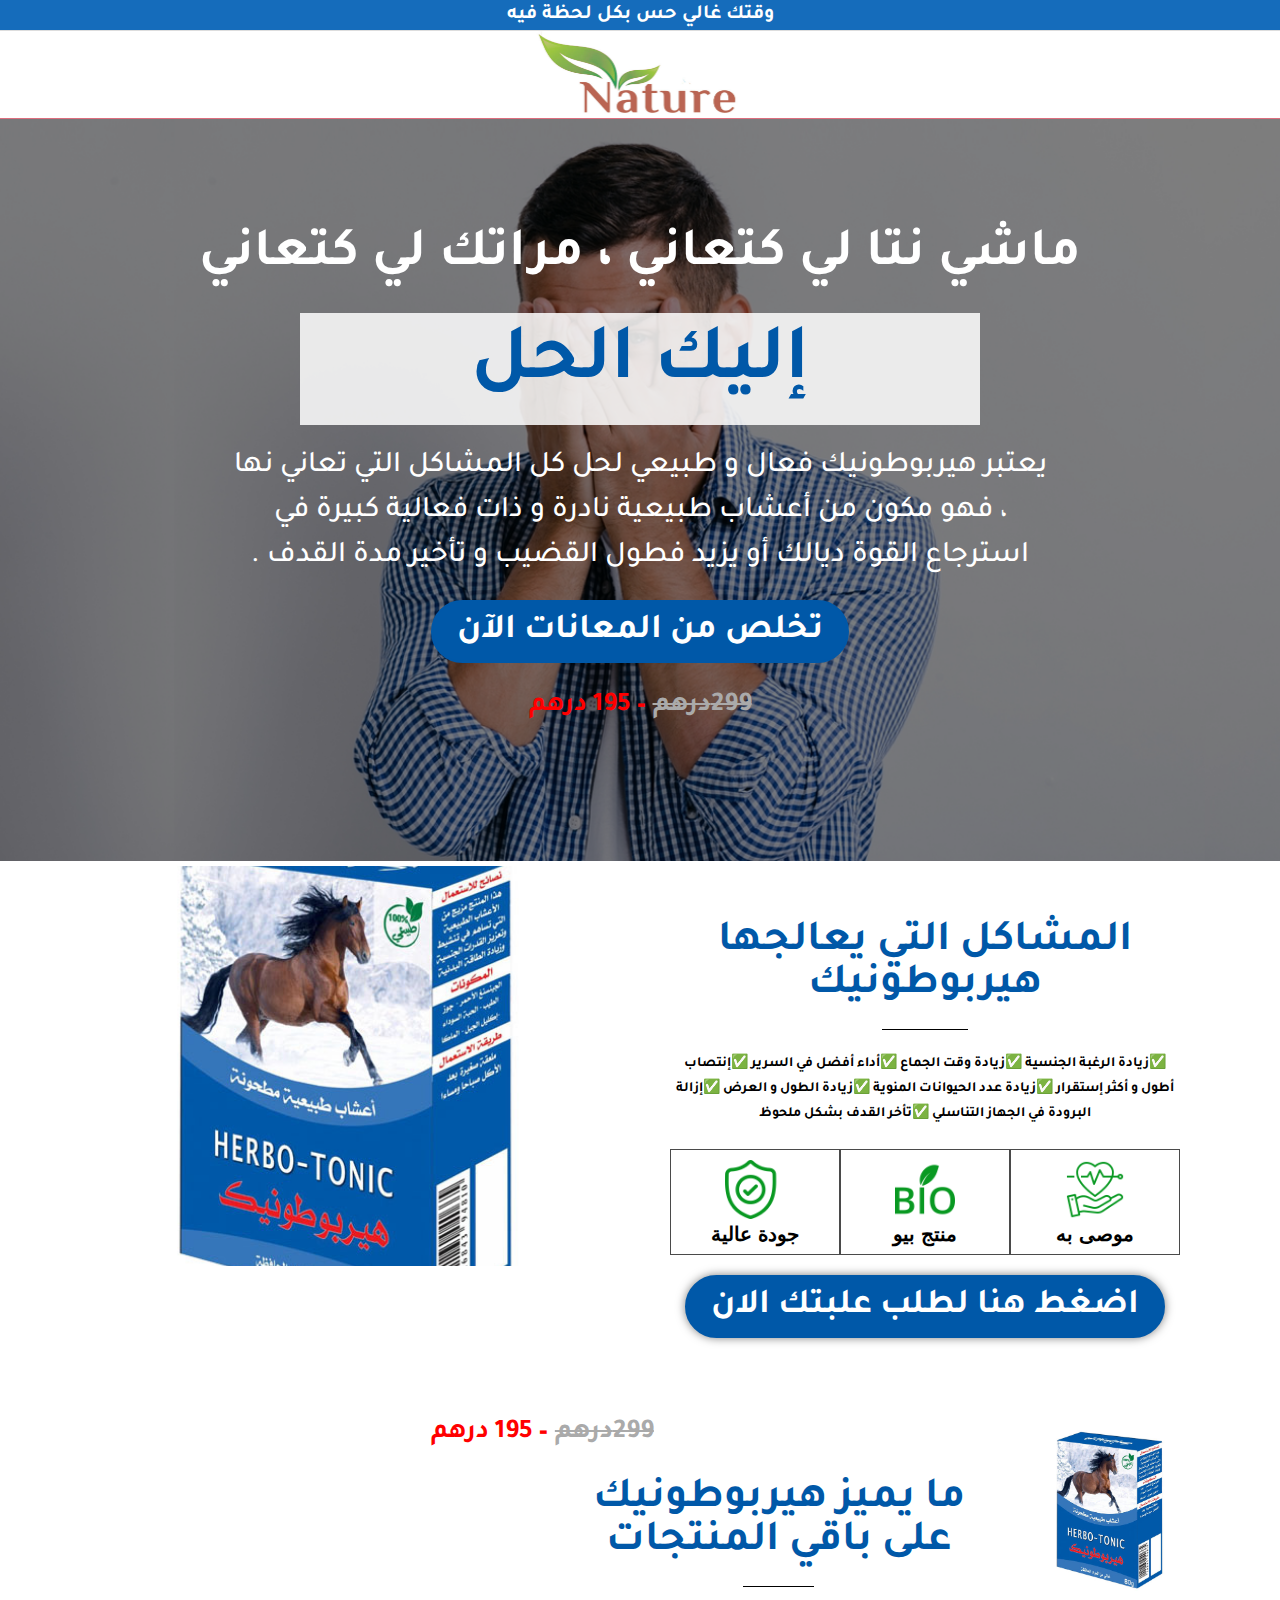
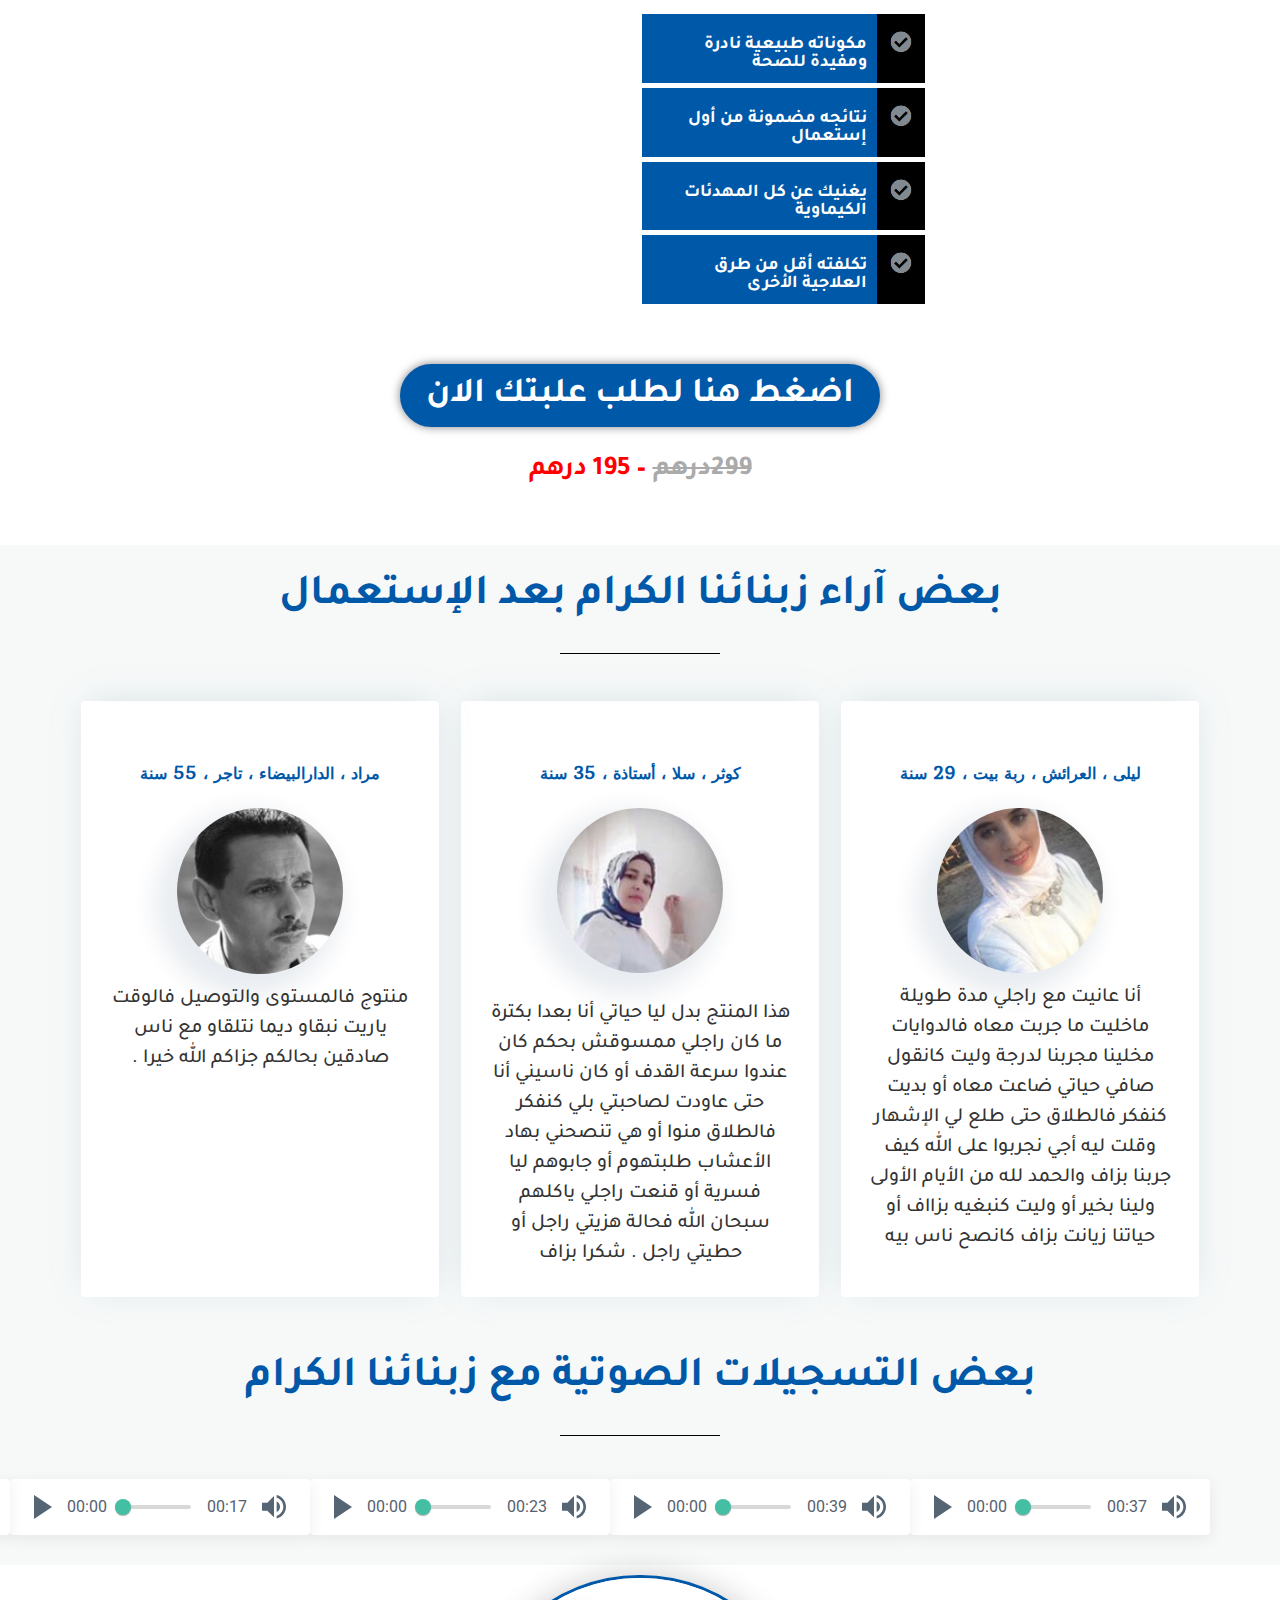
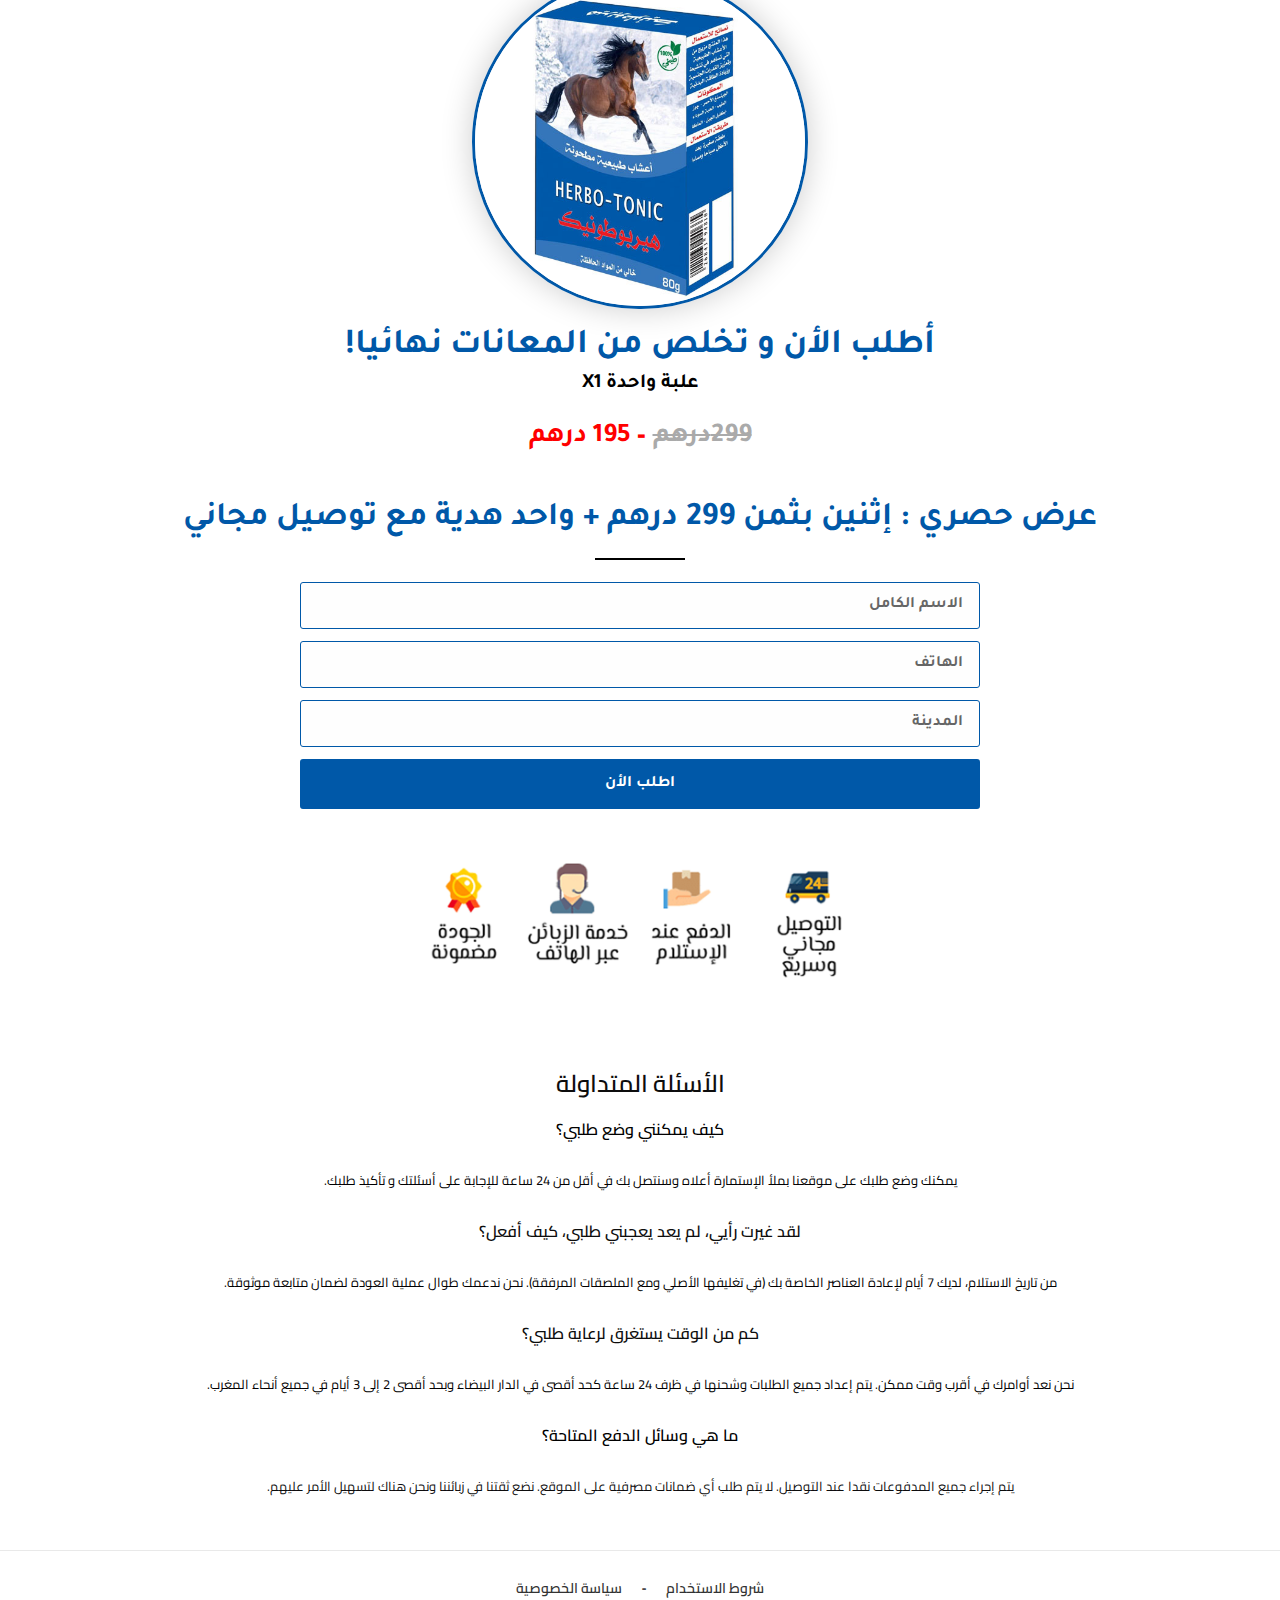
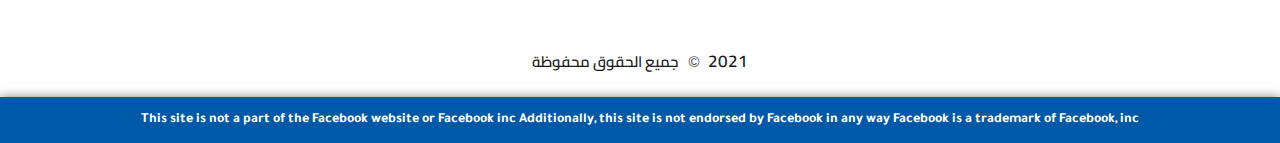
<file: index.html>
<!DOCTYPE html>
<html dir="rtl" lang="ar">

<head>
    <meta name="facebook-domain-verification" content="y5ujs5aq5s3b465n9zk5p5xi15m5nz" />
    <meta charset="UTF-8">
    <title>HERBO-TONIC &#8211; إليك من الطبيعة!</title>
    <link rel="stylesheet" href="assets/style.css" data-minify="1" />
    <meta name="viewport" content="width=device-width, initial-scale=1">
    <style type="text/css">
        img.wp-smiley,
        img.emoji {
            display: inline !important;
            border: none !important;
            box-shadow: none !important;
            height: 1em !important;
            width: 1em !important;
            margin: 0 .07em !important;
            vertical-align: -0.1em !important;
            background: none !important;
            padding: 0 !important
        }
    </style>
    <style id='joinchat-inline-css' type='text/css'>
        .joinchat {
            --red: 37;
            --green: 211;
            --blue: 102
        }
    </style>
    <style id='rocket-lazyload-inline-css' type='text/css'>
        .rll-youtube-player {
            position: relative;
            padding-bottom: 56.23%;
            height: 0;
            overflow: hidden;
            max-width: 100%
        }

        .rll-youtube-player iframe {
            position: absolute;
            top: 0;
            left: 0;
            width: 100%;
            height: 100%;
            z-index: 100;
            background: 0 0
        }

        .rll-youtube-player img {
            bottom: 0;
            display: block;
            left: 0;
            margin: auto;
            max-width: 100%;
            width: 100%;
            position: absolute;
            right: 0;
            top: 0;
            border: none;
            height: auto;
            cursor: pointer;
            -webkit-transition: .4s all;
            -moz-transition: .4s all;
            transition: .4s all
        }

        .rll-youtube-player img:hover {
            -webkit-filter: brightness(75%)
        }

        .rll-youtube-player .play {
            height: 72px;
            width: 72px;
            left: 50%;
            top: 50%;
            margin-left: -36px;
            margin-top: -36px;
            position: absolute;
            background: url(img/youtube.png) no-repeat;
            cursor: pointer
        }

        .wp-has-aspect-ratio .rll-youtube-player {
            position: absolute;
            padding-bottom: 0;
            width: 100%;
            height: 100%;
            top: 0;
            bottom: 0;
            left: 0;
            right: 0
        }
    </style>
    <link rel='stylesheet' id='google-fonts-1-css' href='https://fonts.googleapis.com/css?family=Tajawal%3A100%2C100italic%2C200%2C200italic%2C300%2C300italic%2C400%2C400italic%2C500%2C500italic%2C600%2C600italic%2C700%2C700italic%2C800%2C800italic%2C900%2C900italic%7CCairo%3A100%2C100italic%2C200%2C200italic%2C300%2C300italic%2C400%2C400italic%2C500%2C500italic%2C600%2C600italic%2C700%2C700italic%2C800%2C800italic%2C900%2C900italic%7CRoboto%3A100%2C100italic%2C200%2C200italic%2C300%2C300italic%2C400%2C400italic%2C500%2C500italic%2C600%2C600italic%2C700%2C700italic%2C800%2C800italic%2C900%2C900italic%7CQuando%3A100%2C100italic%2C200%2C200italic%2C300%2C300italic%2C400%2C400italic%2C500%2C500italic%2C600%2C600italic%2C700%2C700italic%2C800%2C800italic%2C900%2C900italic&#038;ver=5.6'
        type='text/css' media='all' />
    <script type='text/javascript' src='assets/jquery.min.js' id='jquery-core-js'></script>

    <style type="text/css">
        .recentcomments a {
            display: inline !important;
            padding: 0 !important;
            margin: 0 !important
        }
    </style>
    <style type="text/css" id="wp-custom-css">
        html,
        body {
            width: 100%;
            overflow-x: hidden
        }

        html,
        body {
            width: 100%;
            overflow-x: hidden
        }

        .envato-kit-138-bracket .elementor-widget-container>*:before {
            content: "[";
            color: #ffab00;
            display: inline-block;
            margin-right: 4px;
            line-height: 1em;
            position: relative;
            top: -1px
        }

        .envato-kit-138-bracket .elementor-widget-container>*:after {
            content: "]";
            color: #ffab00;
            display: inline-block;
            margin-left: 4px;
            line-height: 1em;
            position: relative;
            top: -1px
        }

        .envato-block__preview {
            overflow: visible !important
        }
    </style>
    <style type="text/css">
        #site-header.has-header-media .overlay-header-media {
            background-color: rgba(0, 0, 0, .5)
        }
    </style><noscript><style id="rocket-lazyload-nojs-css">.rll-youtube-player,[data-lazy-src]{display:none!important}</style></noscript>
    <meta name="viewport" content="width=device-width, initial-scale=1.0, viewport-fit=cover" />




<script>
!function (w, d, t) {
  w.TiktokAnalyticsObject=t;var ttq=w[t]=w[t]||[];ttq.methods=["page","track","identify","instances","debug","on","off","once","ready","alias","group","enableCookie","disableCookie"],ttq.setAndDefer=function(t,e){t[e]=function(){t.push([e].concat(Array.prototype.slice.call(arguments,0)))}};for(var i=0;i<ttq.methods.length;i++)ttq.setAndDefer(ttq,ttq.methods[i]);ttq.instance=function(t){for(var e=ttq._i[t]||[],n=0;n<ttq.methods.length;n++)ttq.setAndDefer(e,ttq.methods[n]);return e},ttq.load=function(e,n){var i="https://analytics.tiktok.com/i18n/pixel/events.js";ttq._i=ttq._i||{},ttq._i[e]=[],ttq._i[e]._u=i,ttq._t=ttq._t||{},ttq._t[e]=+new Date,ttq._o=ttq._o||{},ttq._o[e]=n||{};var o=document.createElement("script");o.type="text/javascript",o.async=!0,o.src=i+"?sdkid="+e+"&lib="+t;var a=document.getElementsByTagName("script")[0];a.parentNode.insertBefore(o,a)};

  ttq.load('C6TT8R8394AQ13GK0250');
  ttq.page();
}(window, document, 'ttq');
</script>


   <!-- Facebook Pixel Code -->
    <script>
        ! function(f, b, e, v, n, t, s) {
            if (f.fbq) return;
            n = f.fbq = function() {
                n.callMethod ?
                    n.callMethod.apply(n, arguments) : n.queue.push(arguments)
            };
            if (!f._fbq) f._fbq = n;
            n.push = n;
            n.loaded = !0;
            n.version = '2.0';
            n.queue = [];
            t = b.createElement(e);
            t.async = !0;
            t.src = v;
            s = b.getElementsByTagName(e)[0];
            s.parentNode.insertBefore(t, s)
        }(window, document, 'script',
            'https://connect.facebook.net/en_US/fbevents.js');
        fbq('init', '577860480303616');
        fbq('track', 'PageView');
    </script>
    <noscript><img height="1" width="1" style="display:none"
  src="https://www.facebook.com/tr?id=577860480303616&ev=PageView&noscript=1"
/></noscript>
    <!-- End Facebook Pixel Code -->

	  <!-- Facebook Pixel Code -->
    <script>
        ! function(f, b, e, v, n, t, s) {
            if (f.fbq) return;
            n = f.fbq = function() {
                n.callMethod ?
                    n.callMethod.apply(n, arguments) : n.queue.push(arguments)
            };
            if (!f._fbq) f._fbq = n;
            n.push = n;
            n.loaded = !0;
            n.version = '2.0';
            n.queue = [];
            t = b.createElement(e);
            t.async = !0;
            t.src = v;
            s = b.getElementsByTagName(e)[0];
            s.parentNode.insertBefore(t, s)
        }(window, document, 'script',
            'https://connect.facebook.net/en_US/fbevents.js');
        fbq('init', '231428402380314');
        fbq('track', 'PageView');
    </script>
    <noscript><img height="1" width="1" style="display:none"
  src="https://www.facebook.com/tr?id=231428402380314&ev=PageView&noscript=1"
/></noscript>
    <!-- End Facebook Pixel Code -->

	  <!-- Facebook Pixel Code -->
    <script>
        ! function(f, b, e, v, n, t, s) {
            if (f.fbq) return;
            n = f.fbq = function() {
                n.callMethod ?
                    n.callMethod.apply(n, arguments) : n.queue.push(arguments)
            };
            if (!f._fbq) f._fbq = n;
            n.push = n;
            n.loaded = !0;
            n.version = '2.0';
            n.queue = [];
            t = b.createElement(e);
            t.async = !0;
            t.src = v;
            s = b.getElementsByTagName(e)[0];
            s.parentNode.insertBefore(t, s)
        }(window, document, 'script',
            'https://connect.facebook.net/en_US/fbevents.js');
        fbq('init', '4809339602482381');
        fbq('track', 'PageView');
    </script>
    <noscript><img height="1" width="1" style="display:none"
  src="https://www.facebook.com/tr?id=4809339602482381&ev=PageView&noscript=1"
/></noscript>
    <!-- End Facebook Pixel Code -->




</head>


<body class="rtl home page-template page-template-elementor_canvas page page-id-14 wp-custom-logo wp-embed-responsive oceanwp-theme dropdown-mobile default-breakpoint content-full-width content-max-width page-header-disabled has-breadcrumbs elementor-default elementor-template-canvas elementor-kit-10 elementor-page elementor-page-14">
    <div data-elementor-type="wp-page" data-elementor-id="14" class="elementor elementor-14" data-elementor-settings="[]">
        <div class="elementor-inner">
            <div class="elementor-section-wrap">
                <section class="elementor-section elementor-top-section elementor-element elementor-element-1a366b6e elementor-section-full_width elementor-section-height-default elementor-section-height-default" data-id="1a366b6e" data-element_type="section" data-settings="{&quot;background_background&quot;:&quot;classic&quot;,&quot;sticky&quot;:&quot;top&quot;,&quot;sticky_on&quot;:[&quot;desktop&quot;,&quot;tablet&quot;],&quot;sticky_offset&quot;:0,&quot;sticky_effects_offset&quot;:0}">
                    <div class="elementor-container elementor-column-gap-no">
                        <div class="elementor-row">
                            <div class="elementor-column elementor-col-100 elementor-top-column elementor-element elementor-element-3754f001" data-id="3754f001" data-element_type="column">
                                <div class="elementor-column-wrap elementor-element-populated">
                                    <div class="elementor-widget-wrap">
                                        <div class="elementor-element elementor-element-112f0c3 elementor--h-position-center elementor--v-position-middle elementor-widget elementor-widget-slides" data-id="112f0c3" data-element_type="widget" data-settings="{&quot;navigation&quot;:&quot;none&quot;,&quot;transition_speed&quot;:200,&quot;autoplay&quot;:&quot;yes&quot;,&quot;autoplay_speed&quot;:5000,&quot;infinite&quot;:&quot;yes&quot;,&quot;transition&quot;:&quot;slide&quot;}"
                                            data-widget_type="slides.default">
                                            <div class="elementor-widget-container">
                                                <div class="elementor-swiper">
                                                    <div class="elementor-slides-wrapper elementor-main-swiper swiper-container" dir="rtl" data-animation="fadeInRight">
                                                        <div class="swiper-wrapper elementor-slides">
                                                            <div class="elementor-repeater-item-285dfc2 swiper-slide">
                                                                <div class="swiper-slide-bg"></div>
                                                                <div class="swiper-slide-inner">
                                                                    <div class="swiper-slide-contents">
                                                                        <div class="elementor-slide-heading">وقتك غالي حس بكل لحظة فيه</div>
                                                                    </div>
                                                                </div>
                                                            </div>
                                                            <div class="elementor-repeater-item-d4b941e swiper-slide">
                                                                <div class="swiper-slide-bg"></div>
                                                                <div class="swiper-slide-inner">
                                                                    <div class="swiper-slide-contents">
                                                                        <div class="elementor-slide-heading">جودة منتجاتنا راقية و متميزة!</div>
                                                                    </div>
                                                                </div>
                                                            </div>
                                                        </div>
                                                    </div>
                                                </div>
                                            </div>
                                        </div>
                                    </div>
                                </div>
                            </div>
                        </div>
                    </div>
                </section>
                <section class="elementor-section elementor-top-section elementor-element elementor-element-64b7070c elementor-section-full_width animated-slow elementor-section-height-default elementor-section-height-default " data-id="64b7070c" data-element_type="section"
                    data-settings="{&quot;background_background&quot;:&quot;classic&quot;,&quot;animation&quot;:&quot;fadeInDown&quot;,&quot;sticky&quot;:&quot;top&quot;,&quot;sticky_on&quot;:[&quot;desktop&quot;,&quot;tablet&quot;,&quot;mobile&quot;],&quot;sticky_offset&quot;:0,&quot;sticky_effects_offset&quot;:0}">
                    <div class="elementor-container elementor-column-gap-default">
                        <div class="elementor-row">
                            <div class="elementor-column elementor-col-100 elementor-top-column elementor-element elementor-element-4632cd3" data-id="4632cd3" data-element_type="column">
                                <div class="elementor-column-wrap elementor-element-populated">
                                    <div class="elementor-widget-wrap">
                                        <div class="elementor-element elementor-element-682d4351 elementor-widget elementor-widget-theme-site-logo elementor-widget-image" data-id="682d4351" data-element_type="widget" data-widget_type="theme-site-logo.default">
                                            <div class="elementor-widget-container">
                                                <div class="elementor-image okay"> <a href="#"> <img width="1280" height="351" src="img/logo.jpg" class="attachment-full size-full" alt=""  /> </a></div>
                                            </div>
                                        </div>
                                    </div>
                                </div>
                            </div>
                        </div>
                    </div>
                </section>
                <section class="elementor-section elementor-top-section elementor-element elementor-element-5a096cc elementor-section-full_width elementor-hidden-desktop elementor-hidden-tablet elementor-section-height-default elementor-section-height-default" data-id="5a096cc"
                    data-element_type="section" data-settings="{&quot;background_background&quot;:&quot;classic&quot;,&quot;sticky&quot;:&quot;top&quot;,&quot;sticky_on&quot;:[&quot;tablet&quot;,&quot;mobile&quot;],&quot;sticky_offset&quot;:62,&quot;sticky_effects_offset&quot;:9}">
                    <div class="elementor-container elementor-column-gap-default">
                        <div class="elementor-row">
                            <div class="elementor-column elementor-col-100 elementor-top-column elementor-element elementor-element-e9e2bcf" data-id="e9e2bcf" data-element_type="column">
                                <div class="elementor-column-wrap elementor-element-populated">
                                    <div class="elementor-widget-wrap">
                                        <div class="elementor-element elementor-element-76ad11d elementor-widget elementor-widget-heading" data-id="76ad11d" data-element_type="widget" data-widget_type="heading.default">
                                            <div class="elementor-widget-container">
                                                <h2 class="elementor-heading-title elementor-size-default"><a href="#1">الطبيعة هي الحل</a></h2>
                                            </div>
                                        </div>
                                    </div>
                                </div>
                            </div>
                        </div>
                    </div>
                </section>
                <section class="elementor-section elementor-top-section elementor-element elementor-element-6efef60 elementor-section-boxed elementor-section-height-default elementor-section-height-default" data-id="6efef60" data-element_type="section" data-settings="{&quot;background_background&quot;:&quot;classic&quot;}">
                    <div class="elementor-background-overlay"></div>
                    <div class="elementor-container elementor-column-gap-default">
                        <div class="elementor-row">
                            <div class="elementor-column elementor-col-100 elementor-top-column elementor-element elementor-element-ef807ae" data-id="ef807ae" data-element_type="column">
                                <div class="elementor-column-wrap elementor-element-populated">
                                    <div class="elementor-widget-wrap">
                                        <div class="elementor-element elementor-element-a3d6108 elementor-widget elementor-widget-heading" data-id="a3d6108" data-element_type="widget" data-widget_type="heading.default">
                                            <div class="elementor-widget-container">
                                                <h2 class="elementor-heading-title elementor-size-default">ماشي نتا لي كتعاني ، مراتك لي كتعاني</h2>
                                            </div>
                                        </div>
                                        <div class="elementor-element elementor-element-3636286 elementor-widget elementor-widget-heading" data-id="3636286" data-element_type="widget" data-widget_type="heading.default">
                                            <div class="elementor-widget-container">
                                                <h2 class="elementor-heading-title elementor-size-default">إليك الحل</h2>
                                            </div>
                                        </div>
                                        <div class="elementor-element elementor-element-4a6ad9a elementor-widget elementor-widget-heading" data-id="4a6ad9a" data-element_type="widget" data-widget_type="heading.default">
                                            <div class="elementor-widget-container">
                                                <h2 class="elementor-heading-title elementor-size-default">يعتبر هيربوطونيك فعال و طبيعي لحل كل المشاكل التي تعاني نها  ، فهو مكون من أعشاب طبيعية نادرة و ذات فعالية كبيرة في استرجاع القوة ديالك أو يزيد فطول القضيب و تأخير مدة القدف .</h2>
                                            </div>
                                        </div>
                                        <div class="elementor-element elementor-element-7a393a1 elementor-align-center elementor-widget elementor-widget-button" data-id="7a393a1" data-element_type="widget" data-widget_type="button.default">
                                            <div class="elementor-widget-container">
                                                <div class="elementor-button-wrapper"> <a href="#1" class="elementor-button-link elementor-button elementor-size-sm elementor-animation-grow" role="button"> <span class="elementor-button-content-wrapper"> <span class="elementor-button-text">تخلص من المعانات الآن</span> </span> </a></div>
                                            </div>
                                        </div>
                                        <div class="elementor-element elementor-element-4f237d6 elementor-widget elementor-widget-text-editor" data-id="4f237d6" data-element_type="widget" data-widget_type="text-editor.default">
                                            <div class="elementor-widget-container">
                                                <div class="elementor-text-editor elementor-clearfix">
                                                    <p style="text-align: center;"><span style="color: #ff0000;"><strong><del>299درهم</del> &#8211; 195 درهم</strong></span></p>
                                                </div>
                                            </div>
                                        </div>
                                    </div>
                                </div>
                            </div>
                </section>
                <section class="elementor-section elementor-top-section elementor-element elementor-element-14deeafa elementor-reverse-mobile elementor-section-boxed elementor-section-height-default elementor-section-height-default" data-id="14deeafa" data-element_type="section"
                    data-settings="{&quot;background_background&quot;:&quot;classic&quot;}">
                    <div class="elementor-background-overlay"></div>
                    <div class="elementor-container elementor-column-gap-default">
                        <div class="elementor-row">
                            <div class="elementor-column elementor-col-50 elementor-top-column elementor-element elementor-element-f8c09a8" data-id="f8c09a8" data-element_type="column">
                                <div class="elementor-column-wrap elementor-element-populated">
                                    <div class="elementor-widget-wrap">
                                        <div class="elementor-element elementor-element-12af9a0 elementor-widget elementor-widget-heading" data-id="12af9a0" data-element_type="widget" data-widget_type="heading.default">
                                            <div class="elementor-widget-container">
                                                <h2 class="elementor-heading-title elementor-size-default">المشاكل التي يعالجها هيربوطونيك</h2>
                                            </div>
                                        </div>
                                        <div class="elementor-element elementor-element-dfe84bb elementor-widget-divider--view-line elementor-widget elementor-widget-divider" data-id="dfe84bb" data-element_type="widget" data-widget_type="divider.default">
                                            <div class="elementor-widget-container">
                                                <div class="elementor-divider"> <span class="elementor-divider-separator"> </span></div>
                                            </div>
                                        </div>
                                        <div class="elementor-element elementor-element-2cb6e47 elementor-widget elementor-widget-text-editor" data-id="2cb6e47" data-element_type="widget" data-widget_type="text-editor.default">
                                            <div class="elementor-widget-container">
                                                <div class="elementor-text-editor elementor-clearfix">
                                                    <p>✅زيادة الرغبة الجنسية ✅زيادة وقت الجماع ✅أداء أفضل في السرير ✅إنتصاب أطول و أكثر إستقرار ✅زيادة عدد الحيوانات المنوية ✅زيادة الطول و العرض ✅إزالة البرودة في الجهاز التناسلي ✅تأخر القدف بشكل ملحوظ </p>
                                                  
                                                </div>
                                            </div>
                                        </div>
                                        <section class="elementor-section elementor-inner-section elementor-element elementor-element-91919a5 elementor-section-boxed elementor-section-height-default elementor-section-height-default" data-id="91919a5" data-element_type="section">
                                            <div class="elementor-container elementor-column-gap-default">
                                                <div class="elementor-row">
                                                    <div class="elementor-column elementor-col-33 elementor-inner-column elementor-element elementor-element-73ed4fa" data-id="73ed4fa" data-element_type="column">
                                                        <div class="elementor-column-wrap elementor-element-populated">
                                                            <div class="elementor-widget-wrap">
                                                                <div class="elementor-element elementor-element-886ff86 elementor-widget elementor-widget-image" data-id="886ff86" data-element_type="widget" data-widget_type="image.default">
                                                                    <div class="elementor-widget-container">
                                                                        <div class="elementor-image">
                                                                            <img width="128" height="128" src="img/health-insurance.png" class="attachment-large size-large" />
                                                                        </div>
                                                                    </div>
                                                                </div>
                                                                <div class="elementor-element elementor-element-b4ff45f elementor-widget elementor-widget-heading" data-id="b4ff45f" data-element_type="widget" data-widget_type="heading.default">
                                                                    <div class="elementor-widget-container">
                                                                        <h2 class="elementor-heading-title elementor-size-default">موصى به</h2>
                                                                    </div>
                                                                </div>
                                                            </div>
                                                        </div>
                                                    </div>
                                                    <div class="elementor-column elementor-col-33 elementor-inner-column elementor-element elementor-element-dc72cd7" data-id="dc72cd7" data-element_type="column">
                                                        <div class="elementor-column-wrap elementor-element-populated">
                                                            <div class="elementor-widget-wrap">
                                                                <div class="elementor-element elementor-element-ec1ca0d elementor-widget elementor-widget-image" data-id="ec1ca0d" data-element_type="widget" data-widget_type="image.default">
                                                                    <div class="elementor-widget-container">
                                                                        <div class="elementor-image">
                                                                            <img width="128" height="128" src="img/bio-energy-symbol.png" class="attachment-large size-large" />
                                                                        </div>
                                                                    </div>
                                                                </div>
                                                                <div class="elementor-element elementor-element-362bb60 elementor-widget elementor-widget-heading" data-id="362bb60" data-element_type="widget" data-widget_type="heading.default">
                                                                    <div class="elementor-widget-container">
                                                                        <h2 class="elementor-heading-title elementor-size-default">منتج بيو</h2>
                                                                    </div>
                                                                </div>
                                                            </div>
                                                        </div>
                                                    </div>
                                                    <div class="elementor-column elementor-col-33 elementor-inner-column elementor-element elementor-element-e55e283" data-id="e55e283" data-element_type="column">
                                                        <div class="elementor-column-wrap elementor-element-populated">
                                                            <div class="elementor-widget-wrap">
                                                                <div class="elementor-element elementor-element-ad16c10 elementor-widget elementor-widget-image" data-id="ad16c10" data-element_type="widget" data-widget_type="image.default">
                                                                    <div class="elementor-widget-container">
                                                                        <div class="elementor-image">
                                                                            <img width="128" height="128" src="img/shield.png" class="attachment-large size-large" />
                                                                        </div>
                                                                    </div>
                                                                </div>
                                                                <div class="elementor-element elementor-element-3c72ac7 elementor-widget elementor-widget-heading" data-id="3c72ac7" data-element_type="widget" data-widget_type="heading.default">
                                                                    <div class="elementor-widget-container">
                                                                        <h2 class="elementor-heading-title elementor-size-default">جودة عالية</h2>
                                                                    </div>
                                                                </div>
                                                            </div>
                                                        </div>
                                                    </div>
                                                </div>
                                            </div>
                                        </section>
                                        <div class="elementor-element elementor-element-36d0a2d elementor-align-center elementor-widget elementor-widget-button" data-id="36d0a2d" data-element_type="widget" data-widget_type="button.default">
                                            <div class="elementor-widget-container">
                                                <div class="elementor-button-wrapper"> <a href="#1" class="elementor-button-link elementor-button elementor-size-sm elementor-animation-grow" role="button"> <span class="elementor-button-content-wrapper"> <span class="elementor-button-text">اضغط هنا لطلب علبتك الان</span> </span> </a></div>
                                            </div>
                                        </div>
                                    </div>
                                </div>
                            </div>
                            <div style="margin-bottom: -20px;margin-top: -65px;" class="elementor-column elementor-col-50 elementor-top-column elementor-element elementor-element-2e9db42" data-id="2e9db42" data-element_type="column">
                                <div class="elementor-column-wrap elementor-element-populated">
                                    <div class="elementor-widget-wrap">
                                        <div class="elementor-element elementor-element-38b89c5 elementor--h-position-center elementor--v-position-middle elementor-arrows-position-inside elementor-pagination-position-inside elementor-widget elementor-widget-slides" data-id="38b89c5" data-element_type="widget"
                                            data-settings="{&quot;navigation&quot;:&quot;both&quot;,&quot;autoplay&quot;:&quot;yes&quot;,&quot;pause_on_hover&quot;:&quot;yes&quot;,&quot;pause_on_interaction&quot;:&quot;yes&quot;,&quot;autoplay_speed&quot;:5000,&quot;infinite&quot;:&quot;yes&quot;,&quot;transition&quot;:&quot;slide&quot;,&quot;transition_speed&quot;:500}"
                                            data-widget_type="slides.default">
                                            <div class="elementor-widget-container">
                                                <div class="elementor-swiper">
                                                    <div class="elementor-slides-wrapper elementor-main-swiper swiper-container" dir="rtl" data-animation="fadeInUp">
                                                        <div class="swiper-wrapper elementor-slides">
                                                            <div class="elementor-repeater-item-997a56e swiper-slide">
                                                                <div class="swiper-slide-bg"></div>
                                                                <div class="swiper-slide-inner">
                                                                    <div class="swiper-slide-contents"></div>
                                                                </div>
                                                            </div>
                                                        </div>
                                                    </div>
                                                </div>
                                            </div>
                                        </div>
                                    </div>
                                </div>
                            </div>
                        </div>
                    </div>
                </section>
                <section style="margin-top: -48px;" class="elementor-section elementor-top-section elementor-element elementor-element-20ee7bb elementor-section-boxed elementor-section-height-default elementor-section-height-default" data-id="20ee7bb" data-element_type="section"
                    data-settings="{&quot;background_background&quot;:&quot;classic&quot;}">
                    <div class="elementor-background-overlay"></div>
                    <div class="elementor-container elementor-column-gap-default">
                        <div class="elementor-row">
                            <div class="elementor-column elementor-col-50 elementor-top-column elementor-element elementor-element-5716f89" data-id="5716f89" data-element_type="column">
                                <div class="elementor-column-wrap elementor-element-populated">
                                    <div class="elementor-widget-wrap">
                                        <div class="elementor-element elementor-element-0b67faf elementor-widget elementor-widget-image" data-id="0b67faf" data-element_type="widget" data-widget_type="image.default">
                                            <div class="elementor-widget-container">
                                                <div class="elementor-image">
                                                    <img width="1024" height="819" src="img/banner-design-01-1-1024x819.jpg" class="attachment-large size-large" />
                                                </div>
                                            </div>
                                        </div>
                                    </div>
                                </div>
                            </div>
                            <div class="elementor-element elementor-element-4f237d6 elementor-widget elementor-widget-text-editor" data-id="4f237d6" data-element_type="widget" data-widget_type="text-editor.default">
                                <div class="elementor-widget-container">
                                    <div class="elementor-text-editor elementor-clearfix">
                                        <p style="text-align: center;"><span style="color: #ff0000;"><strong><del>299درهم</del> &#8211; 195 درهم</strong></span></p>
                                    </div>
                                    <div class="elementor-column elementor-col-50 elementor-top-column elementor-element elementor-element-8fd7e1a" data-id="8fd7e1a" data-element_type="column">
                                        <div class="elementor-column-wrap elementor-element-populated">
                                            <div class="elementor-widget-wrap">
                                                <div class="elementor-element elementor-element-5a4b63b elementor-widget elementor-widget-heading" data-id="5a4b63b" data-element_type="widget" data-widget_type="heading.default">
                                                    <div class="elementor-widget-container">
                                                        <h2 class="elementor-heading-title elementor-size-default">ما يميز هيربوطونيك على باقي المنتجات</h2>
                                                    </div>
                                                </div>
                                                <div class="elementor-element elementor-element-7132834 elementor-widget-divider--view-line elementor-widget elementor-widget-divider" data-id="7132834" data-element_type="widget" data-widget_type="divider.default">
                                                    <div class="elementor-widget-container">
                                                        <div class="elementor-divider"> <span class="elementor-divider-separator"> </span></div>
                                                    </div>
                                                </div>
                               
                                                <section class="elementor-section elementor-inner-section elementor-element elementor-element-c5dfb69 elementor-section-boxed elementor-section-height-default elementor-section-height-default" data-id="c5dfb69" data-element_type="section">
                                                    <div class="elementor-container elementor-column-gap-default">
                                                        <div class="elementor-row">
                                                            <div class="elementor-column elementor-col-50 elementor-inner-column elementor-element elementor-element-ab291b9" data-id="ab291b9" data-element_type="column" data-settings="{&quot;background_background&quot;:&quot;classic&quot;}">
                                                                <div class="elementor-column-wrap elementor-element-populated">
                                                                    <div class="elementor-widget-wrap">
                                                                        <div class="elementor-element elementor-element-265e849 elementor-view-default elementor-widget elementor-widget-icon" data-id="265e849" data-element_type="widget" data-widget_type="icon.default">
                                                                            <div class="elementor-widget-container">
                                                                                <div class="elementor-icon-wrapper">
                                                                                    <div class="elementor-icon"><img src="img/check.jpg" /></div>
                                                                                </div>
                                                                            </div>
                                                                        </div>
                                                                    </div>
                                                                </div>
                                                            </div>
                                                            <div class="elementor-column elementor-col-50 elementor-inner-column elementor-element elementor-element-8a3bde0" data-id="8a3bde0" data-element_type="column" data-settings="{&quot;background_background&quot;:&quot;classic&quot;}">
                                                                <div class="elementor-column-wrap elementor-element-populated">
                                                                    <div class="elementor-widget-wrap">
                                                                        <div class="elementor-element elementor-element-4826cdc elementor-widget elementor-widget-heading" data-id="4826cdc" data-element_type="widget" data-widget_type="heading.default">
                                                                            <div class="elementor-widget-container">
                                                                                <h2 class="elementor-heading-title elementor-size-default">مكوناته طبيعية نادرة ومفيدة للصحة</h2>
                                                                            </div>
                                                                        </div>
                                                                    </div>
                                                                </div>
                                                            </div>
                                                        </div>
                                                    </div>
                                                </section>
                                                <section class="elementor-section elementor-inner-section elementor-element elementor-element-5eef9b3 elementor-section-boxed elementor-section-height-default elementor-section-height-default" data-id="5eef9b3" data-element_type="section">
                                                    <div class="elementor-container elementor-column-gap-default">
                                                        <div class="elementor-row">
                                                            <div class="elementor-column elementor-col-50 elementor-inner-column elementor-element elementor-element-7884a6d" data-id="7884a6d" data-element_type="column" data-settings="{&quot;background_background&quot;:&quot;classic&quot;}">
                                                                <div class="elementor-column-wrap elementor-element-populated">
                                                                    <div class="elementor-widget-wrap">
                                                                        <div class="elementor-element elementor-element-ab18db1 elementor-view-default elementor-widget elementor-widget-icon" data-id="ab18db1" data-element_type="widget" data-widget_type="icon.default">
                                                                            <div class="elementor-widget-container">
                                                                                <div class="elementor-icon-wrapper">
                                                                                    <div class="elementor-icon"><img src="img/check.jpg" /></div>
                                                                                </div>
                                                                            </div>
                                                                        </div>
                                                                    </div>
                                                                </div>
                                                            </div>
                                                            <div class="elementor-column elementor-col-50 elementor-inner-column elementor-element elementor-element-600c896" data-id="600c896" data-element_type="column" data-settings="{&quot;background_background&quot;:&quot;classic&quot;}">
                                                                <div class="elementor-column-wrap elementor-element-populated">
                                                                    <div class="elementor-widget-wrap">
                                                                        <div class="elementor-element elementor-element-1996f5a elementor-widget elementor-widget-heading" data-id="1996f5a" data-element_type="widget" data-widget_type="heading.default">
                                                                            <div class="elementor-widget-container">
                                                                                <h2 class="elementor-heading-title elementor-size-default">نتائجه مضمونة من أول إستعمال</h2>
                                                                            </div>
                                                                        </div>
                                                                    </div>
                                                                </div>
                                                            </div>
                                                        </div>
                                                    </div>

                                                </section>
                                                <section class="elementor-section elementor-inner-section elementor-element elementor-element-8cff03e elementor-section-boxed elementor-section-height-default elementor-section-height-default" data-id="8cff03e" data-element_type="section">
                                                    <div class="elementor-container elementor-column-gap-default">
                                                        <div class="elementor-row">
                                                            <div class="elementor-column elementor-col-50 elementor-inner-column elementor-element elementor-element-16bfab0" data-id="16bfab0" data-element_type="column" data-settings="{&quot;background_background&quot;:&quot;classic&quot;}">
                                                                <div class="elementor-column-wrap elementor-element-populated">
                                                                    <div class="elementor-widget-wrap">
                                                                        <div class="elementor-element elementor-element-c707b6b elementor-view-default elementor-widget elementor-widget-icon" data-id="c707b6b" data-element_type="widget" data-widget_type="icon.default">
                                                                            <div class="elementor-widget-container">
                                                                                <div class="elementor-icon-wrapper">
                                                                                    <div class="elementor-icon"> <img src="img/check.jpg" /></div>
                                                                                </div>
                                                                            </div>
                                                                        </div>
                                                                    </div>
                                                                </div>
                                                            </div>
                                                            <div class="elementor-column elementor-col-50 elementor-inner-column elementor-element elementor-element-5f9e131" data-id="5f9e131" data-element_type="column" data-settings="{&quot;background_background&quot;:&quot;classic&quot;}">
                                                                <div class="elementor-column-wrap elementor-element-populated">
                                                                    <div class="elementor-widget-wrap">
                                                                        <div class="elementor-element elementor-element-72c7a1d elementor-widget elementor-widget-heading" data-id="72c7a1d" data-element_type="widget" data-widget_type="heading.default">
                                                                            <div class="elementor-widget-container">
                                                                                <h2 class="elementor-heading-title elementor-size-default">يغنيك عن كل المهدئات الكيماوية</h2>
                                                                            </div>
                                                                        </div>
                                                                    </div>
                                                                </div>
                                                            </div>
                                                        </div>
                                                    </div>
                                                </section>
                                                <section class="elementor-section elementor-inner-section elementor-element elementor-element-8cff03e elementor-section-boxed elementor-section-height-default elementor-section-height-default" data-id="8cff03e" data-element_type="section">
                                                    <div class="elementor-container elementor-column-gap-default">
                                                        <div class="elementor-row">
                                                            <div class="elementor-column elementor-col-50 elementor-inner-column elementor-element elementor-element-16bfab0" data-id="16bfab0" data-element_type="column" data-settings="{&quot;background_background&quot;:&quot;classic&quot;}">
                                                                <div class="elementor-column-wrap elementor-element-populated">
                                                                    <div class="elementor-widget-wrap">
                                                                        <div class="elementor-element elementor-element-c707b6b elementor-view-default elementor-widget elementor-widget-icon" data-id="c707b6b" data-element_type="widget" data-widget_type="icon.default">
                                                                            <div class="elementor-widget-container">
                                                                                <div class="elementor-icon-wrapper">
                                                                                    <div class="elementor-icon"> <img src="img/check.jpg" /></div>
                                                                                </div>
                                                                            </div>
                                                                        </div>
                                                                    </div>
                                                                </div>
                                                            </div>
                                                            <div class="elementor-column elementor-col-50 elementor-inner-column elementor-element elementor-element-5f9e131" data-id="5f9e131" data-element_type="column" data-settings="{&quot;background_background&quot;:&quot;classic&quot;}">
                                                                <div class="elementor-column-wrap elementor-element-populated">
                                                                    <div class="elementor-widget-wrap">
                                                                        <div class="elementor-element elementor-element-72c7a1d elementor-widget elementor-widget-heading" data-id="72c7a1d" data-element_type="widget" data-widget_type="heading.default">
                                                                            <div class="elementor-widget-container">
                                                                                <h2 class="elementor-heading-title elementor-size-default">تكلفته أقل من طرق العلاجية الأخرى</h2>
                                                                            </div>
                                                                        </div>
                                                                    </div>
                                                                </div>
                                                            </div>
                                                        </div>
                                                    </div>
                                                </section>
                                            </div>
                                        </div>
                                    </div>
                                </div>
                            </div>

                </section>
                <section class="elementor-section elementor-top-section elementor-element elementor-element-971d9c2 elementor-section-boxed elementor-section-height-default elementor-section-height-default" data-id="971d9c2" data-element_type="section" data-settings="{&quot;background_background&quot;:&quot;classic&quot;}">
                    <div class="elementor-background-overlay"></div>
                    <div class="elementor-container elementor-column-gap-default">
                        <div class="elementor-row">
                            <div class="elementor-column elementor-col-100 elementor-top-column elementor-element elementor-element-f0269d6" data-id="f0269d6" data-element_type="column">
                                <div class="elementor-column-wrap elementor-element-populated">
                                    <div class="elementor-widget-wrap">
                                        <div class="elementor-element elementor-element-583049f elementor-align-center elementor-widget elementor-widget-button" data-id="583049f" data-element_type="widget" data-widget_type="button.default">
                                            <div class="elementor-widget-container">
                                                <div class="elementor-button-wrapper"> <a href="#1" class="elementor-button-link elementor-button elementor-size-sm elementor-animation-grow" role="button"> <span class="elementor-button-content-wrapper"> <span class="elementor-button-text">اضغط هنا لطلب علبتك الان</span> </span> </a></div>
                                            </div>
                                        </div>
                                        <div class="elementor-element elementor-element-4f237d6 elementor-widget elementor-widget-text-editor" data-id="4f237d6" data-element_type="widget" data-widget_type="text-editor.default">
                                            <div class="elementor-widget-container">
                                                <div class="elementor-text-editor elementor-clearfix">
                                                    <p style="text-align: center;"><span style="color: #ff0000;"><strong><del>299درهم</del> &#8211; 195 درهم</strong></span></p>
                                                </div>
                                            </div>
                                        </div>
                                    </div>
                                </div>
                            </div>
                </section>

                <section class="elementor-section elementor-top-section elementor-element elementor-element-100e3e90 elementor-section-height-min-height elementor-section-boxed elementor-section-height-default elementor-section-items-middle" data-id="100e3e90" data-element_type="section"
                    data-settings="{&quot;background_background&quot;:&quot;classic&quot;}">
                    <div class="elementor-container elementor-column-gap-default">
                        <div class="elementor-row">
                            <div class="elementor-column elementor-col-100 elementor-top-column elementor-element elementor-element-7408183c" data-id="7408183c" data-element_type="column">
                                <div class="elementor-column-wrap elementor-element-populated">
                                    <div class="elementor-widget-wrap">
                                        <div class="elementor-element elementor-element-8e83793 elementor-widget elementor-widget-heading" data-id="8e83793" data-element_type="widget" data-widget_type="heading.default">
                                            <div class="elementor-widget-container">
                                                <h2 class="elementor-heading-title elementor-size-default">بعض آراء زبنائنا الكرام بعد الإستعمال</h2>
                                            </div>
                                        </div>
                                        <div class="elementor-element elementor-element-a214e15 elementor-widget-divider--view-line elementor-widget elementor-widget-divider" data-id="a214e15" data-element_type="widget" data-widget_type="divider.default">
                                            <div class="elementor-widget-container">
                                                <div class="elementor-divider"> <span class="elementor-divider-separator"> </span></div>
                                            </div>
                                        </div>
                                        <section class="elementor-section elementor-inner-section elementor-element elementor-element-aa6abc0 elementor-section-boxed elementor-section-height-default elementor-section-height-default" data-id="aa6abc0" data-element_type="section">
                                            <div class="elementor-container elementor-column-gap-default">
                                                <div class="elementor-row">
                                                    <div class="elementor-column elementor-col-33 elementor-inner-column elementor-element elementor-element-602f6d71" data-id="602f6d71" data-element_type="column" data-settings="{&quot;background_background&quot;:&quot;classic&quot;}">
                                                        <div class="elementor-column-wrap elementor-element-populated">
                                                            <div class="elementor-widget-wrap">
                                                                <div class="elementor-element elementor-element-75bc9b7a animated-slow  elementor-widget elementor-widget-heading" data-id="75bc9b7a" data-element_type="widget" data-settings="{&quot;_animation&quot;:&quot;fadeIn&quot;}" data-widget_type="heading.default">
                                                                    <div class="elementor-widget-container">
                                                                        <h3 class="elementor-heading-title elementor-size-default">ليلى ، العرائش ، ربة بيت ، 29 سنة</h3>
                                                                    </div>
                                                                </div>
                                                                <div class="elementor-element elementor-element-7eb61b9 animated-slow  elementor-widget elementor-widget-image" data-id="7eb61b9" data-element_type="widget" data-settings="{&quot;_animation&quot;:&quot;fadeIn&quot;}" data-widget_type="image.default">
                                                                    <div class="elementor-widget-container">
                                                                        <div class="elementor-image">
                                                                            <img width="150" height="150" src="img/6-6-150x150.jpg" class="attachment-thumbnail size-thumbnail" />
                                                                        </div>
                                                                    </div>
                                                                </div>
                                                                <div class="elementor-element elementor-element-211ffd8 elementor-widget elementor-widget-heading" data-id="211ffd8" data-element_type="widget" data-widget_type="heading.default">
                                                                    <div class="elementor-widget-container">
                                                                        <h2 class="elementor-heading-title elementor-size-default">أنا عانيت مع راجلي مدة طويلة ماخليت ما جربت معاه فالدوايات مخلينا مجربنا لدرجة وليت كانقول صافي حياتي ضاعت معاه أو بديت كنفكر فالطلاق حتى طلع لي الإشهار وقلت ليه أجي نجربوا على الله كيف جربنا بزاف والحمد لله من الأيام الأولى ولينا بخير أو وليت كنبغيه بزااف أو حياتنا زيانت بزاف كانصح ناس بيه </h2>
                                                                    </div>
                                                                </div>
                                                            </div>
                                                        </div>
                                                    </div>
                                                    <div class="elementor-column elementor-col-33 elementor-inner-column elementor-element elementor-element-fb44670" data-id="fb44670" data-element_type="column" data-settings="{&quot;background_background&quot;:&quot;classic&quot;}">
                                                        <div class="elementor-column-wrap elementor-element-populated">
                                                            <div class="elementor-widget-wrap">
                                                                <div class="elementor-element elementor-element-f49157f animated-slow  elementor-widget elementor-widget-heading" data-id="f49157f" data-element_type="widget" data-settings="{&quot;_animation&quot;:&quot;fadeIn&quot;}" data-widget_type="heading.default">
                                                                    <div class="elementor-widget-container">
                                                                        <h3 class="elementor-heading-title elementor-size-default">كوثر ، سلا ، أستاذة ، 35 سنة</h3>
                                                                    </div>
                                                                </div>
                                                                <div class="elementor-element elementor-element-5b9208a animated-slow  elementor-widget elementor-widget-image" data-id="5b9208a" data-element_type="widget" data-settings="{&quot;_animation&quot;:&quot;fadeIn&quot;}" data-widget_type="image.default">
                                                                    <div class="elementor-widget-container">
                                                                        <div class="elementor-image">
                                                                            <img width="300" height="267" src="img/1h-300x267.jpg" class="attachment-medium size-medium" />
                                                                        </div>
                                                                    </div>
                                                                </div>
                                                                <div class="elementor-element elementor-element-2a2b270 elementor-widget elementor-widget-heading" data-id="2a2b270" data-element_type="widget" data-widget_type="heading.default">
                                                                    <div class="elementor-widget-container">
                                                                        <h2 class="elementor-heading-title elementor-size-default">هذا المنتج بدل ليا حياتي أنا بعدا بكترة ما كان راجلي ممسوقش بحكم كان عندوا سرعة القدف أو كان ناسيني أنا حتى عاودت لصاحبتي بلي كنفكر فالطلاق منوا أو هي تنصحني بهاد الأعشاب طلبتهوم أو جابوهم ليا فسرية أو قنعت راجلي ياكلهم سبحان الله فحالة هزيتي راجل أو حطيتي راجل . شكرا بزاف </h2>
                                                                    </div>
                                                                </div>
                                                            </div>
                                                        </div>
                                                    </div>
                                                    <div class="elementor-column elementor-col-33 elementor-inner-column elementor-element elementor-element-3df709e" data-id="3df709e" data-element_type="column" data-settings="{&quot;background_background&quot;:&quot;classic&quot;}">
                                                        <div class="elementor-column-wrap elementor-element-populated">
                                                            <div class="elementor-widget-wrap">
                                                                <div class="elementor-element elementor-element-a416591 animated-slow  elementor-widget elementor-widget-heading" data-id="a416591" data-element_type="widget" data-settings="{&quot;_animation&quot;:&quot;fadeIn&quot;}" data-widget_type="heading.default">
                                                                    <div class="elementor-widget-container">
                                                                        <h3 class="elementor-heading-title elementor-size-default">مراد ، الدارالبيضاء ، تاجر ، 55 سنة</h3>
                                                                    </div>
                                                                </div>
                                                                <div class="elementor-element elementor-element-6d8285e animated-slow  elementor-widget elementor-widget-image" data-id="6d8285e" data-element_type="widget" data-settings="{&quot;_animation&quot;:&quot;fadeIn&quot;}" data-widget_type="image.default">
                                                                    <div class="elementor-widget-container">
                                                                        <div class="elementor-image">
                                                                            <img width="150" height="150" src="img/produit1-01-150x150.png" class="attachment-thumbnail size-thumbnail" />
                                                                        </div>
                                                                    </div>
                                                                </div>
                                                                <div class="elementor-element elementor-element-8b76708 elementor-widget elementor-widget-heading" data-id="8b76708" data-element_type="widget" data-widget_type="heading.default">
                                                                    <div class="elementor-widget-container">
                                                                        <h2 class="elementor-heading-title elementor-size-default">منتوج فالمستوى والتوصيل فالوقت ياريت نبقاو ديما نتلقاو مع ناس صادقين بحالكم جزاكم الله خيرا .

                                                                        </h2>
                                                                    </div>
                                                                </div>
                                                            </div>
                                                        </div>
                                                    </div>
                                                </div>
                                            </div>
                                        </section>
                                    </div>
                                </div>
                            </div>
                        </div>
                    </div>
                </section>

                <section class="elementor-section elementor-top-section elementor-element elementor-element-100e3e90 elementor-section-height-min-height elementor-section-boxed elementor-section-height-default elementor-section-items-middle" data-id="100e3e90" data-element_type="section"
                    data-settings="{&quot;background_background&quot;:&quot;classic&quot;}">
                    <div class="elementor-container elementor-column-gap-default">
                        <div class="elementor-row">
                            <div class="elementor-column elementor-col-100 elementor-top-column elementor-element elementor-element-7408183c" data-id="7408183c" data-element_type="column">
                                <div class="elementor-column-wrap elementor-element-populated">
                                    <div class="elementor-widget-wrap">
                                        <div class="elementor-element elementor-element-8e83793 elementor-widget elementor-widget-heading" data-id="8e83793" data-element_type="widget" data-widget_type="heading.default">
                                            <div class="elementor-widget-container">
                                                <h2 class="elementor-heading-title elementor-size-default">بعض التسجيلات الصوتية مع زبنائنا الكرام</h2>
                                               </div>
                                        </div>
                                        <div class="elementor-element elementor-element-a214e15 elementor-widget-divider--view-line elementor-widget elementor-widget-divider" data-id="a214e15" data-element_type="widget" data-widget_type="divider.default">
                                            <div class="elementor-widget-container">
                                                <div class="elementor-divider"> <span class="elementor-divider-separator"> </span></div>
                                            </div>
                                        </div>
                                        <section class="elementor-section elementor-inner-section elementor-element elementor-element-aa6abc0 elementor-section-boxed elementor-section-height-default elementor-section-height-default" data-id="aa6abc0" data-element_type="section">
                                            <center>
                                                <div class="elementor-container elementor-column-gap-default">
                                                    <div class="elementor-row">


                                                        <div dir="ltr" class="elementor-column elementor-col-33 elementor-inner-column elementor-element elementor-element-602f6d71" data-id="602f6d71" data-element_type="column" data-settings="{&quot;background_background&quot;:&quot;classic&quot;}">
                                                            <div class="ready-player-2 player" style="width:96% !important;max-width:400px;margin-top:8px;">
                                                                <audio>
																	<source src="reviews/audio1.mp3" type="audio/mpeg">
																</audio>
                                                            </div>
                                                        </div>
                                                        <div dir="ltr" class="elementor-column elementor-col-33 elementor-inner-column elementor-element elementor-element-fb44670" data-id="fb44670" data-element_type="column" data-settings="{&quot;background_background&quot;:&quot;classic&quot;}">
                                                            <div class="ready-player-1 player" style="width:96% !important;max-width:400px;margin-top:8px;">
                                                                <audio>
																<source src="reviews/audio2.mp3" type="audio/mpeg">
															</audio>
                                                            </div>
                                                        </div>
                                                        <div dir="ltr" class="elementor-column elementor-col-33 elementor-inner-column elementor-element elementor-element-3df709e" data-id="3df709e" data-element_type="column" data-settings="{&quot;background_background&quot;:&quot;classic&quot;}">
                                                            <div class="ready-player-3 player" style="width:96% !important;max-width:400px;margin-top:8px;">
                                                                <audio>
																<source src="reviews/audio3.mp3" type="audio/mpeg">
															</audio>
                                                            </div>
															</div>
														<div dir="ltr" class="elementor-column elementor-col-33 elementor-inner-column elementor-element elementor-element-3df709e" data-id="3df709e" data-element_type="column" data-settings="{&quot;background_background&quot;:&quot;classic&quot;}">
                                                            <div class="ready-player-3 player" style="width:96% !important;max-width:400px;margin-top:8px;">
                                                                <audio>
																<source src="reviews/audio4.mp3" type="audio/mpeg">
															</audio>
                                                            </div>	
															</div>
														<div dir="ltr" class="elementor-column elementor-col-33 elementor-inner-column elementor-element elementor-element-3df709e" data-id="3df709e" data-element_type="column" data-settings="{&quot;background_background&quot;:&quot;classic&quot;}">
                                                            <div class="ready-player-3 player" style="width:96% !important;max-width:400px;margin-top:8px;">
                                                                <audio>
																<source src="reviews/audio5.mp3" type="audio/mpeg">
															</audio>
                                                            </div>	
															</div>
														<div dir="ltr" class="elementor-column elementor-col-33 elementor-inner-column elementor-element elementor-element-3df709e" data-id="3df709e" data-element_type="column" data-settings="{&quot;background_background&quot;:&quot;classic&quot;}">
                                                            <div class="ready-player-3 player" style="width:96% !important;max-width:400px;margin-top:8px;">
                                                                <audio>
																<source src="reviews/audio6.mp3" type="audio/mpeg">
															</audio>
                                                            </div>	
                                                        </div>
                                                    </div>
                                                </div>
                                            </center>
                                        </section>
                                    </div>
                                </div>
                            </div>
                        </div>
                    </div>
                </section>

                <section class="elementor-section elementor-top-section elementor-element elementor-element-a4e1e1f elementor-section-boxed elementor-section-height-default elementor-section-height-default" data-id="a4e1e1f" data-element_type="section">
                    <div class="elementor-container elementor-column-gap-default">
                        <div class="elementor-row">
                            <div class="elementor-column elementor-col-100 elementor-top-column elementor-element elementor-element-44062ba" data-id="44062ba" data-element_type="column">
                                <div class="elementor-column-wrap elementor-element-populated">
                                    <div class="elementor-widget-wrap">
                                        <div class="elementor-element elementor-element-e9f9d81 elementor-widget elementor-widget-image" data-id="e9f9d81" data-element_type="widget" data-widget_type="image.default">
                                            <div class="elementor-widget-container">
                                                <div class="elementor-image">
                                                    <img width="1000" height="1000" src="img/banner-design-01-1-1024x819.jpg" class="attachment-large size-large" alt="" />
                                                </div>
                                            </div>
                                        </div>
                                        <div class="elementor-element elementor-element-86bb4fe elementor-widget elementor-widget-heading" data-id="86bb4fe" data-element_type="widget" data-widget_type="heading.default">
                                            <div class="elementor-widget-container">
                                                <h2 class="elementor-heading-title elementor-size-default">أطلب الأن و تخلص من المعانات نهائيا!</h2>
                                            </div>
                                        </div>
                                        <div class="elementor-element elementor-element-db2e884 elementor-widget elementor-widget-heading" data-id="db2e884" data-element_type="widget" data-widget_type="heading.default">
                                            <div class="elementor-widget-container">
                                                <h2 class="elementor-heading-title elementor-size-default">علبة واحدة X1</h2>
                                            </div>
                                        </div>
                                        <div class="elementor-element elementor-element-4f237d6 elementor-widget elementor-widget-text-editor" data-id="4f237d6" data-element_type="widget" data-widget_type="text-editor.default">
                                            <div class="elementor-widget-container">
                                                <div class="elementor-text-editor elementor-clearfix">
                                                    <p style="text-align: center;"><span style="color: #ff0000;"><strong><del>299درهم</del> &#8211; 195 درهم</strong></span></p>
                                                </div>
                                            </div>
                                        </div>
                                    </div>
                                </div>
                            </div>
                </section>
                <section class="elementor-section elementor-top-section elementor-element elementor-element-c125b7b elementor-section-boxed elementor-section-height-default elementor-section-height-default" data-id="c125b7b" data-element_type="section">
                    <div class="elementor-container elementor-column-gap-default">
                        <div class="elementor-row">
                            <div class="elementor-column elementor-col-100 elementor-top-column elementor-element elementor-element-4525e87" data-id="4525e87" data-element_type="column">
                                <div class="elementor-column-wrap elementor-element-populated">
                                    <div class="elementor-widget-wrap">
                                        <div class="elementor-element elementor-element-ce521f6 elementor-widget elementor-widget-heading" data-id="ce521f6" data-element_type="widget" data-widget_type="heading.default">
                                            <div class="elementor-widget-container">
                                                <h2 class="elementor-heading-title elementor-size-default">عرض حصري : إثنين بثمن 299 درهم + واحد هدية مع توصيل مجاني </h2>
                                            </div>
                                        </div>
                                        <div class="elementor-element elementor-element-4601d70 elementor-widget-divider--view-line elementor-widget elementor-widget-divider" data-id="4601d70" data-element_type="widget" data-widget_type="divider.default">
                                            <div class="elementor-widget-container">
                                                <div class="elementor-divider"> <span class="elementor-divider-separator"> </span></div>
                                            </div>
                                        </div>
                                        <div class="elementor-element elementor-element-08a9d35 elementor-widget elementor-widget-menu-anchor" data-id="08a9d35" data-element_type="widget" data-widget_type="menu-anchor.default">
                                            <div class="elementor-widget-container">
                                                <div id="1" class="elementor-menu-anchor"></div>
                                            </div>
                                        </div>
                                        <div class="elementor-element elementor-element-225f727a elementor-button-align-stretch elementor-widget elementor-widget-form" data-id="225f727a" data-element_type="widget" data-settings="{&quot;step_next_label&quot;:&quot;Next&quot;,&quot;step_previous_label&quot;:&quot;Previous&quot;,&quot;button_width&quot;:&quot;100&quot;,&quot;step_type&quot;:&quot;number_text&quot;,&quot;step_icon_shape&quot;:&quot;circle&quot;}"
                                            data-widget_type="form.default">
                                            <div class="elementor-widget-container">
                                                <form class="elementor-form" id="orderform" name="orderform">
                                                    <input type="hidden" id="Qt" name="Qt" value="1" />
                                                    <input type="hidden" id="Prix" name="Prix" value="195" />
                                                    <input type="hidden" id="Produit" name="Produit" value="Hemo FCB" />
                                                    <input type="hidden" id="Adresse" name="Adresse" value="" />
                                                    <input type="hidden" id="DateOrder" name="DateOrder" value="Not Found" />
                                                    <div class="elementor-form-fields-wrapper elementor-labels-">
                                                        <div class="elementor-field-type-text elementor-field-group elementor-column elementor-field-group-name elementor-col-100 elementor-field-required"> <label for="form-field-name" class="elementor-field-label elementor-screen-only">الاسم الكامل</label>
                                                            <input size="1" type="text" name="Nom" id="Nom" class="elementor-field elementor-size-md elementor-field-textual" placeholder="الاسم الكامل" required="required" aria-required="true">
                                                        </div>
                                                        <div class="elementor-field-type-text elementor-field-group elementor-column elementor-field-group-phone elementor-col-100 elementor-field-required">
                                                            <input size="1" type="text" name="Tele" id="Tele" class="elementor-field elementor-size-md elementor-field-textual" placeholder="الهاتف" required="required" aria-required="true" pattern=".{10,}" title="المرجو التأكد من رقم الهاتف">
                                                        </div>
                                                        <div class="elementor-field-type-text elementor-field-group elementor-column elementor-field-group-ville elementor-col-100 elementor-field-required"> <label for="form-field-ville" class="elementor-field-label elementor-screen-only">المدينة</label>
                                                            <input size="1" type="text" name="Ville" id="Ville" class="elementor-field elementor-size-md elementor-field-textual" placeholder="المدينة" required="required" aria-required="true">
                                                        </div>
                                                        <div class="elementor-field-group elementor-column elementor-field-type-submit elementor-col-100 e-form__buttons"> <button type="submit" class="elementor-button elementor-size-md"> <span > <span class=" elementor-button-icon"> </span> <span class="elementor-button-text" id="btntest">اطلب الأن</span> </span> </button></div>
                                                    </div>
                                                </form>
                                            </div>
                                        </div>
                                        <div class="elementor-element elementor-element-c41dc84 elementor-widget elementor-widget-image" data-id="c41dc84" data-element_type="widget" data-widget_type="image.default">
                                            <div class="elementor-widget-container">
                                                <div class="elementor-image"> <img width="1024" height="411" src="img/iukh.png" class="attachment-large size-large" alt="" /></noscript>
                                                </div>
                                            </div>
                                        </div>
                                    </div>
                                </div>
                            </div>
                        </div>
                    </div>
                </section>
          	<section class="page-section editor-content-section section-bNochP56p5jsQ9Hd"><div class="container"><div class="fr-view"><p dir="RTL" style="margin: 0cm 0cm 8pt; line-height: 24.4pt; font-size: 15px; font-family: Calibri, sans-serif; text-align: center; background: white;"><span style="font-size: 24px; font-family: Cairo; color: rgb(13, 13, 13);"><strong>الأسئلة المتداولة</strong></span></p><p dir="RTL" style="margin: 0cm; line-height: normal; font-size: 15px; font-family: Calibri, sans-serif; text-align: center; background: white;"><span style="font-size: 16px; font-family: Cairo; color: black;"><strong>كيف يمكنني وضع طلبي؟</strong></span></p><p dir="RTL" style="margin: 0cm; line-height: normal; font-size: 15px; font-family: Calibri, sans-serif; text-align: center; background: white;"><span dir="LTR" style="font-size: 13px; font-family: Cairo; color: black;">&nbsp;</span></p><p dir="RTL" style="margin: 0cm; line-height: normal; font-size: 15px; font-family: Calibri, sans-serif; text-align: center; background: white;"><span style="font-size: 13px; font-family: Cairo; color: black;">يمكنك وضع طلبك على موقعنا بملأ الإستمارة أعلاه وسنتصل بك في أقل من 24 ساعة للإجابة على أسئلتك و تأكيذ طلبك</span><span dir="LTR" style="font-size: 13px; font-family: Cairo; color: black;">.</span></p><p dir="RTL" style="margin: 0cm; line-height: normal; font-size: 15px; font-family: Calibri, sans-serif; text-align: center; background: white;"><span style="font-size: 13px; font-family: Cairo; color: black;">&nbsp;</span></p><p dir="RTL" style="margin: 0cm; line-height: normal; font-size: 15px; font-family: Calibri, sans-serif; text-align: center; background: white;"><span style="font-size: 16px; font-family: Cairo; color: rgb(13, 13, 13);"><strong>لقد غيرت رأيي، لم يعد يعجبني طلبي، كيف أفعل؟</strong></span></p><p dir="RTL" style="margin: 0cm; line-height: normal; font-size: 15px; font-family: Calibri, sans-serif; text-align: center; background: white;"><span dir="LTR" style="font-size: 13px; font-family: Cairo; color: black;">&nbsp;</span></p><p dir="RTL" style="margin: 0cm; line-height: normal; font-size: 15px; font-family: Calibri, sans-serif; text-align: center; background: white;"><span style="font-size: 13px; font-family: Cairo; color: black;">من تاريخ الاستلام، لديك 7 أيام لإعادة العناصر الخاصة بك (في تغليفها الأصلي ومع الملصقات المرفقة). نحن ندعمك طوال عملية العودة لضمان متابعة موثوقة</span><span dir="LTR" style="font-size: 13px; font-family: Cairo; color: black;">.</span></p><p dir="RTL" style="margin: 0cm; line-height: normal; font-size: 15px; font-family: Calibri, sans-serif; text-align: center; background: white;"><span dir="LTR" style="font-size: 13px; font-family: Cairo; color: black;">&nbsp;</span></p><p dir="RTL" style="margin: 0cm; line-height: normal; font-size: 15px; font-family: Calibri, sans-serif; text-align: center; background: white;"><span style="font-size: 16px; font-family: Cairo; color: rgb(13, 13, 13);"><strong>كم من الوقت يستغرق لرعاية طلبي؟</strong></span></p><p dir="RTL" style="margin: 0cm; line-height: normal; font-size: 15px; font-family: Calibri, sans-serif; text-align: center; background: white;"><span dir="LTR" style="font-size: 13px; font-family: Cairo; color: black;">&nbsp;</span></p><p dir="RTL" style="margin: 0cm; line-height: normal; font-size: 15px; font-family: Calibri, sans-serif; text-align: center; background: white;"><span style="font-size: 13px; font-family: Cairo; color: black;">نحن نعد أوامرك في أقرب وقت ممكن. يتم إعداد جميع الطلبات وشحنها في ظرف 24 ساعة كحد أقصى في الدار البيضاء وبحد أقصى 2 إلى 3 أيام في جميع أنحاء المغرب</span><span dir="LTR" style="font-size: 13px; font-family: Cairo; color: black;">.</span></p><p dir="RTL" style="margin: 0cm; line-height: normal; font-size: 15px; font-family: Calibri, sans-serif; text-align: center; background: white;"><span dir="LTR" style="font-size: 13px; font-family: Cairo; color: black;">&nbsp;</span></p><p dir="RTL" style="margin: 0cm; line-height: normal; font-size: 15px; font-family: Calibri, sans-serif; text-align: center; background: white;"><span style="font-size: 16px; font-family: Cairo; color: black;"><strong>ما هي وسائل الدفع المتاحة؟</strong></span></p><p dir="RTL" style="margin: 0cm; line-height: normal; font-size: 15px; font-family: Calibri, sans-serif; text-align: center; background: white;"><span dir="LTR" style="font-size: 13px; font-family: Cairo; color: black;">&nbsp;</span></p><p dir="RTL" style="margin: 0cm; line-height: normal; font-size: 15px; font-family: Calibri, sans-serif; text-align: center; background: white;"><span style="font-size: 13px; font-family: Cairo; color: rgb(13, 13, 13);">يتم إجراء جميع المدفوعات نقدا عند التوصيل. لا يتم طلب أي ضمانات مصرفية على الموقع. نضع ثقتنا في زبائننا ونحن هناك لتسهيل الأمر عليهم</span><span dir="LTR" style="font-size: 13px; font-family: Cairo; color: rgb(13, 13, 13);">.</span></p><p style="margin: 0cm 0cm 8pt; line-height: 107%; font-size: 15px; font-family: Calibri, sans-serif; text-align: center;"><br></p></div></div></section>
				
<br />
				
<hr />

<br />

<footer class="footer fr-view">

<div class="container">

<p style="text-align: center;">

<a href="terms-of-use.html"><strong style="font-family: Cairo, sans-serif;">شروط الاستخدام</strong></a>
<strong>&nbsp; &nbsp; - &nbsp; &nbsp;</strong>
<a href="privacy-policy.html"><strong style="font-family: Cairo, sans-serif;">سياسة الخصوصية</strong></a>
<strong><br><br></strong>

</p>

<p style="text-align: center;">

<span style="box-sizing: border-box; font-size: 17px; font-style: normal; font-variant-ligatures: normal; font-variant-caps: normal; font-weight: 400; letter-spacing: normal; orphans: 2; text-indent: 0px; text-transform: none; white-space: normal; widows: 2; word-spacing: 0px; -webkit-text-stroke-width: 0px; text-decoration-thickness: initial; text-decoration-style: initial; text-decoration-color: initial; color: rgb(26, 26, 26); font-family: Cairo, sans-serif; text-align: start; float: none; display: inline !important;">
<strong>2021&nbsp;</strong>
</span>

<span style="font-size: 15px;">
<strong>
<span style="color: rgb(65, 65, 65); font-family: sans-serif; font-style: normal; font-variant-ligatures: normal; font-variant-caps: normal; font-weight: 400; letter-spacing: normal; orphans: 2; text-align: left; text-indent: 0px; text-transform: none; white-space: normal; widows: 2; word-spacing: 0px; -webkit-text-stroke-width: 0px; text-decoration-thickness: initial; text-decoration-style: initial; text-decoration-color: initial; float: none; display: inline !important;">©</span>
</strong>
</span>

<span style="box-sizing: border-box; font-size: 15px; font-style: normal; font-variant-ligatures: normal; font-variant-caps: normal; font-weight: 400; letter-spacing: normal; orphans: 2; text-indent: 0px; text-transform: none; white-space: normal; widows: 2; word-spacing: 0px; -webkit-text-stroke-width: 0px; text-decoration-thickness: initial; text-decoration-style: initial; text-decoration-color: initial; color: rgb(26, 26, 26); font-family: Cairo, sans-serif; text-align: start; float: none; display: inline !important;">
<strong>&nbsp; جميع الحقوق محفوظة</strong>
</span>

</p>

</div>

</footer>				
				
                <section class="elementor-section elementor-top-section elementor-element elementor-element-2acda940 elementor-section-boxed elementor-section-height-default elementor-section-height-default" data-id="2acda940" data-element_type="section" data-settings="{&quot;background_background&quot;:&quot;classic&quot;}">
                    <div class="elementor-container elementor-column-gap-default">
                        <div class="elementor-row">
                            <div class="elementor-column elementor-col-100 elementor-top-column elementor-element elementor-element-4cfe61eb" data-id="4cfe61eb" data-element_type="column">
                                <div class="elementor-column-wrap elementor-element-populated">
                                    <div class="elementor-widget-wrap">
                                        <div class="elementor-element elementor-element-51e76307 elementor-nav-menu__align-center elementor-nav-menu--dropdown-none elementor-nav-menu--indicator-classic elementor-widget elementor-widget-nav-menu" data-id="51e76307" data-element_type="widget"
                                            data-settings="{&quot;layout&quot;:&quot;horizontal&quot;}" data-widget_type="nav-menu.default">
                                            <div class="elementor-widget-container">
                                                <nav role="navigation" class="elementor-nav-menu--main elementor-nav-menu__container elementor-nav-menu--layout-horizontal e--pointer-underline e--animation-fade">
                                                    <ul id="menu-1-51e76307" class="elementor-nav-menu">
                                                        <li class="menu-item menu-item-type-post_type menu-item-object-page menu-item-36"><a class="elementor-item">This site is not a part of the Facebook website or Facebook inc Additionally, this site is not endorsed by Facebook in any way Facebook is a trademark of Facebook, inc</a></li>
                                                    </ul>
                                                </nav>
                                                <div class="elementor-menu-toggle" role="button" tabindex="0" aria-label="Menu Toggle" aria-expanded="false"> <i class="eicon-menu-bar" aria-hidden="true"></i> <span class="elementor-screen-only">Menu</span></div>
                                                <nav class="elementor-nav-menu--dropdown elementor-nav-menu__container" role="navigation" aria-hidden="true">
                                                    <ul id="menu-2-51e76307" class="elementor-nav-menu">
                                                        <li class="menu-item menu-item-type-post_type menu-item-object-page menu-item-36"><a class="elementor-item">الشحن و الاسترجاع</a></li>
                                                        <li class="menu-item menu-item-type-post_type menu-item-object-page menu-item-34"><a class="elementor-item">سياسة الاستخدام</a></li>
                                                        <li class="menu-item menu-item-type-post_type menu-item-object-page menu-item-35"><a class="elementor-item">سياسة الخصوصية</a></li>
                                                    </ul>
                                                </nav>
                                            </div>
                                        </div>
                                    </div>
                                </div>
                            </div>
                        </div>
                    </div>
                </section>
						
                </div>
                </div>
                </div>


                <img style="display: none;" src="img/loading.gif" />

                <link rel="stylesheet" type="text/css" href="assets/green.min.css">
                <script src="assets/jquery.min.js"></script>
                <script type="text/javascript" src="leads.js"></script>
                <script src="assets/green.min.js"></script>
                <script>
                    document.addEventListener('DOMContentLoaded', function() {
                        GreenAudioPlayer.init({
                            selector: '.player',
                            stopOthersOnPlay: true
                        });

                        GreenAudioPlayer.init({
                            selector: '.player-with-download',
                            stopOthersOnPlay: true,
                            showDownloadButton: true,
                            enableKeystrokes: true
                        });

                        GreenAudioPlayer.init({
                            selector: '.player-with-accessibility',
                            stopOthersOnPlay: true,
                            enableKeystrokes: true
                        });
                    });
                </script>
</body>

</html>
</file>
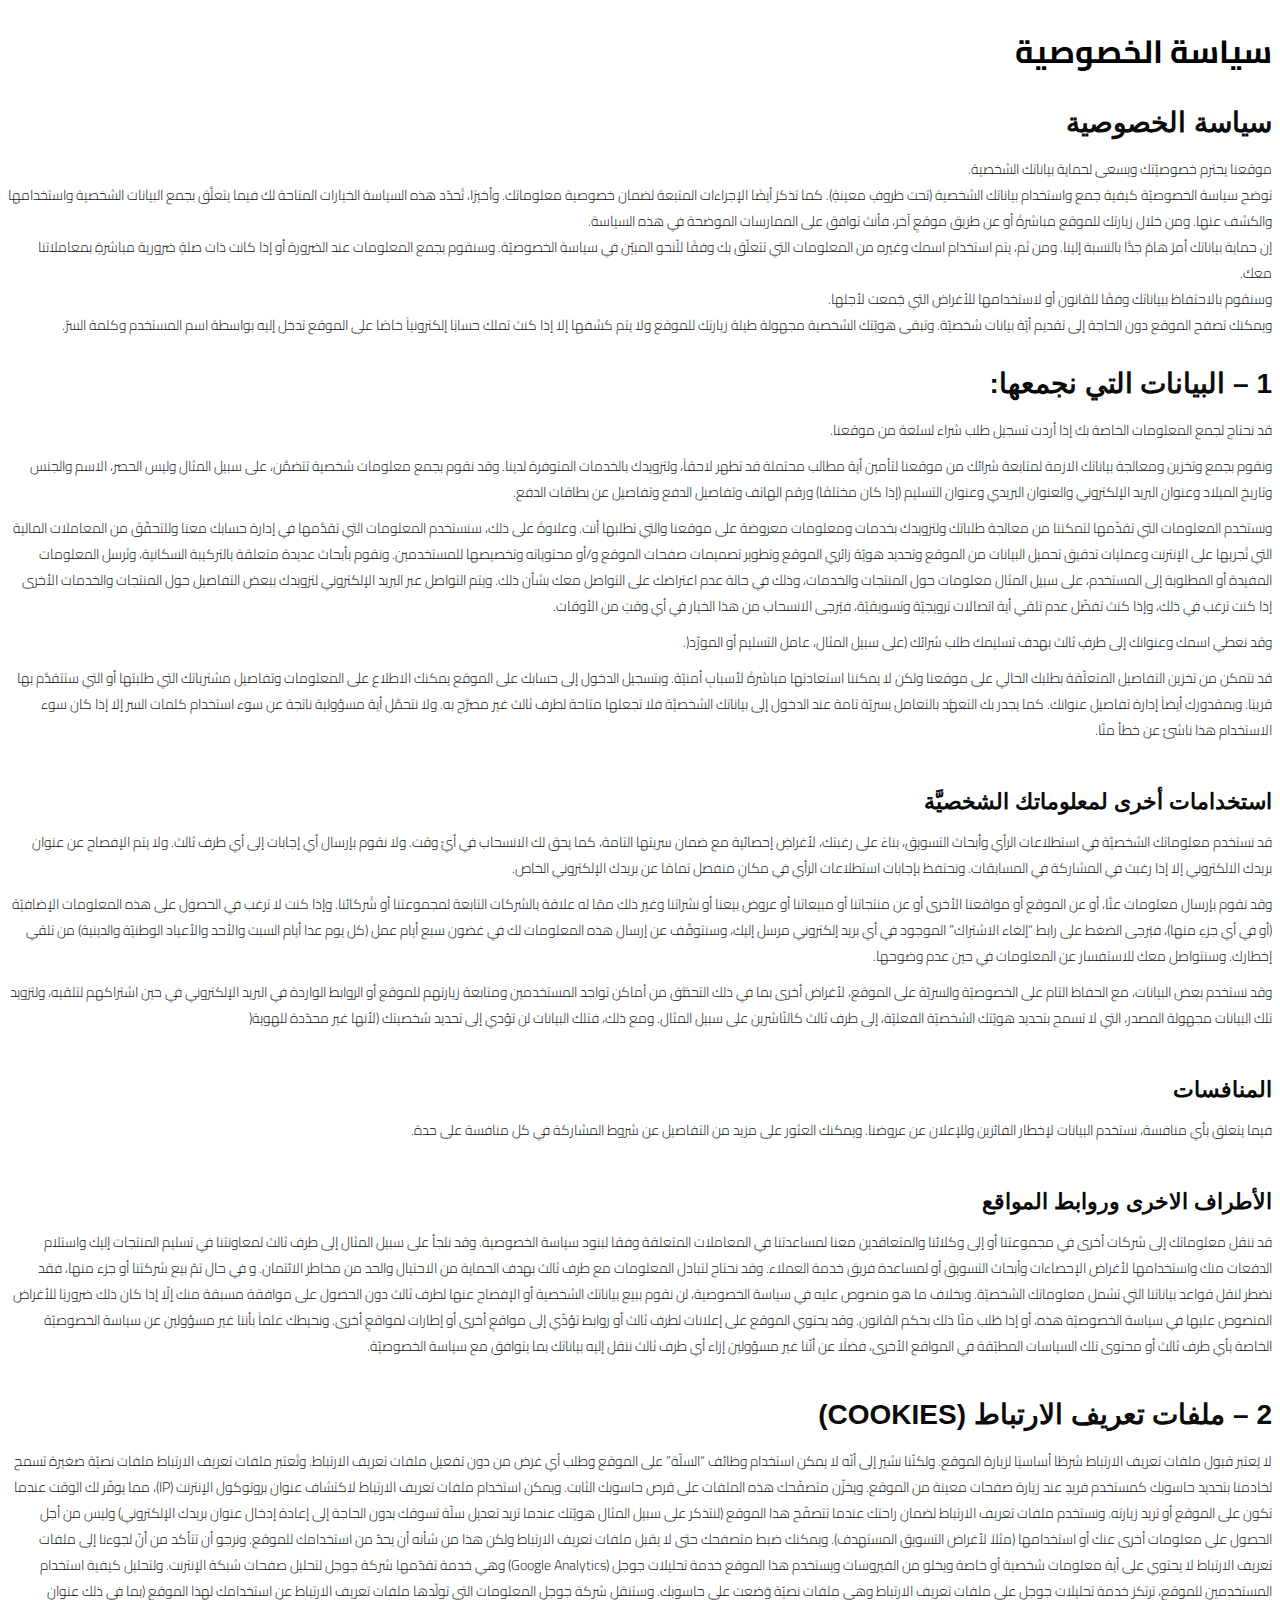
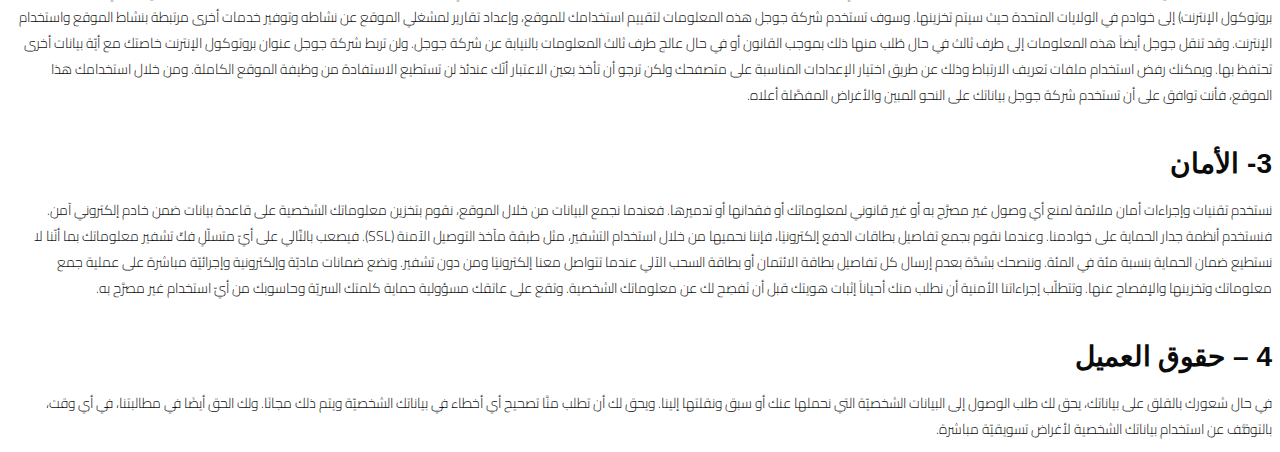
<file: privacy-policy.html>
<!DOCTYPE html>
<html dir="rtl" lang="ar">
<head>
<meta charset="UTF-8">
<title>Terms Of Use</title>
<link rel='stylesheet' id='google-fonts-1-css'  href='https://fonts.googleapis.com/css?family=Roboto%3A100%2C100italic%2C200%2C200italic%2C300%2C300italic%2C400%2C400italic%2C500%2C500italic%2C600%2C600italic%2C700%2C700italic%2C800%2C800italic%2C900%2C900italic%7CRoboto+Slab%3A100%2C100italic%2C200%2C200italic%2C300%2C300italic%2C400%2C400italic%2C500%2C500italic%2C600%2C600italic%2C700%2C700italic%2C800%2C800italic%2C900%2C900italic%7CCairo%3A100%2C100italic%2C200%2C200italic%2C300%2C300italic%2C400%2C400italic%2C500%2C500italic%2C600%2C600italic%2C700%2C700italic%2C800%2C800italic%2C900%2C900italic&#038;display=auto&#038;ver=5.8.1' type='text/css' media='all' />
<style>
*{font-family: Cairo, sans-serif;}
</style>
</head>
<body>
<section class="section pages-section"><div class="container"><div class="app-heading"><h1 class="heading-primary">سياسة الخصوصية</h1></div> <div class="page-body"><div class="fr-view"><div style="box-sizing: border-box; color: rgb(11, 11, 11); font-family: Arial; font-size: 14px; font-style: normal; font-variant-ligatures: normal; font-variant-caps: normal; font-weight: 300; letter-spacing: normal; orphans: 2; text-align: start; text-indent: 0px; text-transform: none; white-space: normal; widows: 2; word-spacing: 0px; -webkit-text-stroke-width: 0px; background-color: rgb(255, 255, 255); text-decoration-style: initial; text-decoration-color: initial;"><div style="box-sizing: border-box;"><h2 style="box-sizing: border-box; display: block; font-family: Arial !important; font-weight: 700; margin: 0px 0px 0.5em; line-height: 1.4; font-size: 2em; direction: rtl;">سياسة الخصوصية</h2><div style="box-sizing: border-box; direction: rtl;">موقعنا يحترم خصوصيّتك ويسعى لحماية بياناتك الشخصية.&nbsp;</div><div style="box-sizing: border-box; direction: rtl;">توضح سياسة الخصوصيّة كيفية جمع واستخدام بياناتك الشخصية (تحت ظروفٍ معينةٍ). كما تذكرُ أيضًا الإجراءات المتبعة لضمان خصوصية معلوماتك. وأخيرًا، تُحدّد هذه السياسة الخيارات المتاحة لكَ فيما يتعلَّق بجمع البيانات الشخصية واستخدامها والكشف عنها. ومن خلال زيارتك للموقع مباشرةً أو عن طريق موقعٍ آخر، فأنتَ توافق على الممارسات الموضحة في هذه السياسة.</div><div style="box-sizing: border-box; direction: rtl;">إن حماية بياناتك أمرٌ هامٌ جدًّا بالنسبة إلينا. ومن ثم، يتم استخدام اسمك وغيره من المعلومات التي تتعلّق بك وفقًا للّنحو المبيّن في سياسة الخصوصيّة. وسنقوم بجمع المعلومات عند الضرورة أو إذا كانت ذات صلةٍ ضرورية مباشرةٍ بمعاملاتنا معكَ.</div><div style="box-sizing: border-box; direction: rtl;">وسنقوم بالاحتفاظ ببياناتك وفقًا للقانون أو لاستخدامها للأغراض التي جُمعت لأجلها.</div><div style="box-sizing: border-box; direction: rtl;">ويمكنك تصفح الموقع دون الحاجة إلى تقديم أيّة بيانات شخصيّة. وتبقى هويّتك الشخصية مجهولة طيلة زيارتك للموقع ولا يتم كشفها إلا إذا كنتَ تملك حسابًا إلكترونياً خاصًا على الموقع تدخل إليه بواسطة اسم المستخدم وكلمة السرّ.</div></div></div><p style="box-sizing: border-box; margin: 0px 0px 10px; color: rgb(11, 11, 11); font-family: Arial; font-size: 14px; font-style: normal; font-variant-ligatures: normal; font-variant-caps: normal; font-weight: 300; letter-spacing: normal; orphans: 2; text-align: start; text-indent: 0px; text-transform: none; white-space: normal; widows: 2; word-spacing: 0px; -webkit-text-stroke-width: 0px; background-color: rgb(255, 255, 255); text-decoration-style: initial; text-decoration-color: initial; direction: rtl;">&nbsp;</p><div style="box-sizing: border-box; color: rgb(11, 11, 11); font-family: Arial; font-size: 14px; font-style: normal; font-variant-ligatures: normal; font-variant-caps: normal; font-weight: 300; letter-spacing: normal; orphans: 2; text-align: start; text-indent: 0px; text-transform: none; white-space: normal; widows: 2; word-spacing: 0px; -webkit-text-stroke-width: 0px; background-color: rgb(255, 255, 255); text-decoration-style: initial; text-decoration-color: initial;"><div style="box-sizing: border-box;"><h2 style="box-sizing: border-box; display: block; font-family: Arial !important; font-weight: 700; margin: 0px 0px 0.5em; line-height: 1.4; font-size: 2em; direction: rtl;">1 – البيانات التي نجمعها:</h2><p style="box-sizing: border-box; margin: 0px 0px 10px; direction: rtl;">قد نحتاج لجمع المعلومات الخاصة بكَ إذا أردت تسجيل طلب شراء لسلعة من موقعنا.</p><p style="box-sizing: border-box; margin: 0px 0px 10px; direction: rtl;">ونقوم بجمع وتخزين ومعالجة بياناتك الازمة لمتابعة شرائك من موقعنا لتأمين أية مطالب محتملة قد تظهر لاحقاً، ولتزويدكَ بالخدمات المتوفرة لدينا. وقد نقوم بجمع معلومات شخصية تتضمَّن، على سبيل المثال وليس الحصر، الاسم والجنس وتاريخ الميلاد وعنوان البريد الإلكتروني والعنوان البريدي وعنوان التسليم (إذا كان مختلفًا) ورقم الهاتف وتفاصيل الدفع وتفاصيل عن بطاقات الدفع.</p><p style="box-sizing: border-box; margin: 0px 0px 10px; direction: rtl;">ونستخدم المعلومات التي تقدِّمها لتمكننا من معالجة طلباتك ولتزويدكَ بخدمات ومعلومات معروضة على موقعنا والتي تطلبها أنت. وعلاوةً على ذلك، سنستخدم المعلومات التي تقدَّمها في إدارة حسابك معنا وللتحقّقَ من المعاملات المالية التي تُجريها على الإنترنت وعمليات تدقيق تحميل البيانات من الموقع وتحديد هويّة زائري الموقع وتطوير تصميمات صفحات الموقع و/أو محتوياته وتخصيصها للمستخدمين. ونقوم بأبحاث عديدة متعلقة بالتركيبة السكانية، ونُرسل المعلومات المفيدة أو المطلوبة إلى المستخدم، على سبيل المثال معلومات حول المنتجات والخدمات، وذلك في حالة عدم اعتراضك على التواصل معك بشأن ذلك. ويتم التواصل عبر البريد الإلكتروني لتزويدك ببعض التفاصيل حول المنتجات والخدمات الأخرى إذا كنت ترغب في ذلك، وإذا كنتَ تفضّل عدم تلقي أية اتصالات ترويجيّة وتسويقيّة، فيُرجى الانسحاب من هذا الخيار في أي وقتٍ من الأوقات.</p><p style="box-sizing: border-box; margin: 0px 0px 10px; direction: rtl;">وقد نعطي اسمك وعنوانك إلى طرفٍ ثالث بهدف تسليمكَ طلب شرائك (على سبيل المثال، عامل التسليم أو المورِّد(.</p><p style="box-sizing: border-box; margin: 0px 0px 10px; direction: rtl;">قد نتمكن من تخزين التفاصيل المتعلّقة بطلبك الحالي على موقعنا ولكن لا يمكننا استعادتها مباشرةً لأسبابٍ أمنيّة. وبتسجيل الدخول إلى حسابك على الموقع يمكنك الاطلاع على المعلومات وتفاصيل مشترياتك التي طلبتها أو التي ستتقدَّم بها قريبًا. وبمقدورك أيضاً إدارة تفاصيل عنوانك. كما يجدر بك التعهُّد بالتعامل بسريّة تامة عند الدخول إلى بياناتك الشخصيَّة فلا تجعلها متاحة لطرف ثالث غير مصرَّح به. ولا نتحمَّل أية مسؤولية ناتجة عن سوء استخدام كلمات السر إلا إذا كان سوء الاستخدام هذا ناشئ عن خطأ منّا.</p><h3 style="box-sizing: border-box; display: block; font-family: Arial !important; font-weight: 700; margin: 2em 0px 0.5em; line-height: 1.4; font-size: 1.57143em; direction: rtl;">استخدامات أخرى لمعلوماتك الشخصيَّة</h3><p style="box-sizing: border-box; margin: 0px 0px 10px; direction: rtl;">قد نستخدم معلوماتك الشخصيَّة في استطلاعات الرأي وأبحاث التسويق، بناءً على رغبتك، لأغراضٍ إحصائية مع ضمان سريتها التامة، كما يحق لك الانسحاب في أيّ وقت. ولا نقوم بإرسال أي إجابات إلى أي طرف ثالث. ولا يتم الإفصاح عن عنوان بريدك الالكتروني إلا إذا رغبتَ في المشاركة في المسابقات. ونحتفظ بإجابات استطلاعات الرأي في مكانٍ منفصل تمامًا عن بريدك الإلكتروني الخاص.</p><p style="box-sizing: border-box; margin: 0px 0px 10px; direction: rtl;">وقد نقوم بإرسال معلومات عنَّا، أو عن الموقع أو مواقعنا الأخرى أو عن منتجاتنا أو مبيعاتنا أو عروض بيعنا أو نشراتنا وغير ذلك ممّا له علاقة بالشركات التابعة لمجموعتنا أو شُركائنا. وإذا كنت لا ترغب في الحصول على هذه المعلومات الإضافيّة (أو في أي جزءٍ منها)، فيُرجى الضغط على رابط “إلغاء الاشتراك” الموجود في أي بريد إلكتروني مرسل إليك، وسنتوقّف عن إرسال هذه المعلومات لك في غضون سبع أيام عمل (كل يوم عدا أيام السبت والأحد والأعياد الوطنيّة والدينية) من تلقي إخطارك. وسنتواصل معك للاستفسار عن المعلومات في حين عدم وضوحها.</p><p style="box-sizing: border-box; margin: 0px 0px 10px; direction: rtl;">وقد نستخدم بعض البيانات، مع الحفاظ التام على الخصوصيّة والسريّة على الموقع، لأغراض أخرى بما في ذلك التحقُّق من أماكن تواجد المستخدمين ومتابعة زيارتهم للموقع أو الروابط الواردة في البريد الإلكتروني في حين اشتراكهم لتلقيه، ولتزويد تلك البيانات مجهولة المصدر، التي لا تسمح بتحديد هويّتك الشخصيّة الفعليّة، إلى طرف ثالث كالنّاشرين على سبيل المثال. ومع ذلك، فتلك البيانات لن تؤدي إلى تحديد شخصيتك (لأنها غير محدّدة للهوية(</p><h3 style="box-sizing: border-box; display: block; font-family: Arial !important; font-weight: 700; margin: 2em 0px 0.5em; line-height: 1.4; font-size: 1.57143em; direction: rtl;">المنافسات</h3><p style="box-sizing: border-box; margin: 0px 0px 10px; direction: rtl;">فيما يتعلق بأي منافسة، نستخدم البيانات لإخطار الفائزين وللإعلان عن عروضنا. ويمكنك العثور على مزيد من التفاصيل عن شروط المشاركة في كل منافسة على حدة.</p><h3 style="box-sizing: border-box; display: block; font-family: Arial !important; font-weight: 700; margin: 2em 0px 0.5em; line-height: 1.4; font-size: 1.57143em; direction: rtl;">الأطراف الاخرى وروابط المواقع</h3><p style="box-sizing: border-box; margin: 0px 0px 10px; direction: rtl;">قد ننقل معلوماتك إلى شركات أخرى في مجموعتنا أو إلى وكلائنا والمتعاقدين معنا لمساعدتنا في المعاملات المتعلقة وفقا لبنود سياسة الخصوصية. وقد نلجأ على سبيل المثال إلى طرف ثالث لمعاونتنا في تسليم المنتجات إليك واستلام الدفعات منك واستخدامها لأغراض الإحصاءات وأبحاث التسويق أو لمساعدة فريق خدمة العملاء. وقد نحتاج لتبادل المعلومات مع طرف ثالث بهدف الحماية من الاحتيال والحد من مخاطر الائتمان. و في حال تمّ بيع شركتنا أو جزء منها، فقد نضطر لنقل قواعد بياناتنا التي تشمل معلوماتك الشخصيّة. وبخلاف ما هو منصوص عليه في سياسة الخصوصية، لن نقوم ببيع بياناتك الشخصية أو الإفصاح عنها لطرف ثالث دون الحصول على موافقة مسبقة منك إلّا إذا كان ذلك ضروريًا للأغراض المنصوص عليها في سياسة الخصوصيّة هذه، أو إذا طُلب منّا ذلك بحكم القانون. وقد يحتوي الموقع على إعلانات لطرف ثالث أو روابط تؤدِّي إلى مواقعٍ أخرى أو إطارات لمواقعٍ أخرى. ونحيطك علماً بأننا غير مسؤولين عن سياسة الخصوصيّة الخاصة بأي طرف ثالث أو محتوى تلك السياسات المطبّقة في المواقع الأخرى، فضلًا عن أنّنا غير مسؤولين إزاء أي طرف ثالث ننقل إليه بياناتك بما يتوافق مع سياسة الخصوصيّة.</p></div></div><p style="box-sizing: border-box; margin: 0px 0px 10px; color: rgb(11, 11, 11); font-family: Arial; font-size: 14px; font-style: normal; font-variant-ligatures: normal; font-variant-caps: normal; font-weight: 300; letter-spacing: normal; orphans: 2; text-align: start; text-indent: 0px; text-transform: none; white-space: normal; widows: 2; word-spacing: 0px; -webkit-text-stroke-width: 0px; background-color: rgb(255, 255, 255); text-decoration-style: initial; text-decoration-color: initial; direction: rtl;">&nbsp;</p><div style="box-sizing: border-box; color: rgb(11, 11, 11); font-family: Arial; font-size: 14px; font-style: normal; font-variant-ligatures: normal; font-variant-caps: normal; font-weight: 300; letter-spacing: normal; orphans: 2; text-align: start; text-indent: 0px; text-transform: none; white-space: normal; widows: 2; word-spacing: 0px; -webkit-text-stroke-width: 0px; background-color: rgb(255, 255, 255); text-decoration-style: initial; text-decoration-color: initial;"><div style="box-sizing: border-box;"><h2 style="box-sizing: border-box; display: block; font-family: Arial !important; font-weight: 700; margin: 0px 0px 0.5em; line-height: 1.4; font-size: 2em; direction: rtl;">2 – ملفات تعريف الارتباط (COOKIES)</h2><p style="box-sizing: border-box; margin: 0px 0px 10px; direction: rtl;">لا يُعتبر قبول ملفات تعريف الارتباط شرطًا أساسيًا لزيارة الموقع. ولكنّنا نشير إلى أنّه لا يمكن استخدام وظائف “السلّة” على الموقع وطلب أي غرض من دون تفعيل ملفات تعريف الارتباط. وتُعتبر ملفات تعريف الارتباط ملفات نصيّة صغيرة تسمح لخادمنا بتحديد حاسوبك كمستخدم فريدٍ عند زيارة صفحات معينة من الموقع. ويخزِّن متصفّحك هذه الملفات على قرص حاسوبك الثابت. ويمكن استخدام ملفات تعريف الارتباط لاكتشاف عنوان بروتوكول الإنترنت (IP)، مما يوفّر لك الوقت عندما تكون على الموقع أو تريد زيارته. ونستخدم ملفات تعريف الارتباط لضمان راحتك عندما تتصفّح هذا الموقع (لنتذكر على سبيل المثال هويّتك عندما تريد تعديل سلّة تسوقك بدون الحاجة إلى إعادة إدخال عنوان بريدك الإلكتروني) وليس من أجل الحصول على معلومات أخرى عنك أو استخدامها (مثلاً لأغراض التسويق المستهدف). ويمكنك ضبط متصفحك حتى لا يقبل ملفات تعريف الارتباط ولكن هذا من شأنه أن يحدّ من استخدامك للموقع. ونرجو أن تتأكد من أنّ لجوءنا إلى ملفات تعريف الارتباط لا يحتوي على أية معلومات شخصية أو خاصة ويخلو من الفيروسات ويستخدم هذا الموقع خدمة تحليلات جوجل (Google Analytics) وهي خدمة تقدّمها شركة جوجل لتحليل صفحات شبكة الإنترنت. ولتحليل كيفية استخدام المستخدمين للموقع، ترتكز خدمة تحليلات جوجل على ملفات تعريف الارتباط وهي ملفات نصيّة وُضعت على حاسوبك. وستنقل شركة جوجل المعلومات التي تولّدها ملفات تعريف الارتباط عن استخدامك لهذا الموقع (بما في ذلك عنوان بروتوكول الإنترنت) إلى خوادم في الولايات المتحدة حيث سيتم تخزينها. وسوف تستخدم شركة جوجل هذه المعلومات لتقييم استخدامك للموقع، وإعداد تقارير لمشغلي الموقع عن نشاطه وتوفير خدمات أخرى مرتبطة بنشاط الموقع واستخدام الإنترنت. وقد تنقل جوجل أيضاً هذه المعلومات إلى طرف ثالث في حال طُلب منها ذلك بموجب القانون أو في حال عالج طرف ثالث المعلومات بالنيابة عن شركة جوجل. ولن تربط شركة جوجل عنوان بروتوكول الإنترنت خاصتكَ مع أيّة بيانات أخرى تحتفظ بها. ويمكنك رفض استخدام ملفات تعريف الارتباط وذلك عن طريق اختيار الإعدادات المناسبة على متصفحك ولكن ترجو أن تأخذ بعين الاعتبار أنّك عندئذ لن تستطيع الاستفادة من وظيفة الموقع الكاملة. ومن خلال استخدامك هذا الموقع، فأنت توافق على أن تستخدم شركة جوجل بياناتك على النحو المبين والأغراض المفصَّلة أعلاه.</p></div></div><p style="box-sizing: border-box; margin: 0px 0px 10px; color: rgb(11, 11, 11); font-family: Arial; font-size: 14px; font-style: normal; font-variant-ligatures: normal; font-variant-caps: normal; font-weight: 300; letter-spacing: normal; orphans: 2; text-align: start; text-indent: 0px; text-transform: none; white-space: normal; widows: 2; word-spacing: 0px; -webkit-text-stroke-width: 0px; background-color: rgb(255, 255, 255); text-decoration-style: initial; text-decoration-color: initial; direction: rtl;">&nbsp;</p><div style="box-sizing: border-box; color: rgb(11, 11, 11); font-family: Arial; font-size: 14px; font-style: normal; font-variant-ligatures: normal; font-variant-caps: normal; font-weight: 300; letter-spacing: normal; orphans: 2; text-align: start; text-indent: 0px; text-transform: none; white-space: normal; widows: 2; word-spacing: 0px; -webkit-text-stroke-width: 0px; background-color: rgb(255, 255, 255); text-decoration-style: initial; text-decoration-color: initial;"><div style="box-sizing: border-box;"><h2 style="box-sizing: border-box; display: block; font-family: Arial !important; font-weight: 700; margin: 0px 0px 0.5em; line-height: 1.4; font-size: 2em; direction: rtl;">3- الأمان</h2><p style="box-sizing: border-box; margin: 0px 0px 10px; direction: rtl;">نستخدم تقنيات وإجراءات أمان ملائمة لمنع أي وصول غير مصرَّح به أو غير قانوني لمعلوماتك أو فقدانها أو تدميرها. فعندما نجمع البيانات من خلال الموقع، نقوم بتخزين معلوماتك الشخصية على قاعدة بيانات ضمن خادم إلكتروني آمن. فنستخدم أنظمة جدار الحماية على خوادمنا. وعندما نقوم بجمع تفاصيل بطاقات الدفع إلكترونيًا، فإننا نحميها من خلال استخدام التشفير، مثل طبقة مآخذ التوصيل الآمنة (SSL). فيصعب بالتّالي على أيّ متسلّلٍ فكّ تشفير معلوماتك بما أنّنا لا نستطيع ضمان الحماية بنسبة مئة في المئة. وننصحك بشدَّة بعدم إرسال كل تفاصيل بطاقة الائتمان أو بطاقة السحب الآلي عندما تتواصل معنا إلكترونيًا ومن دون تشفير. ونضع ضمانات ماديّة وإلكترونية وإجرائيّة مباشرة على عملية جمع معلوماتك وتخزينها والإفصاح عنها. وتتطلّب إجراءاتنا الأمنية أن نطلب منك أحياناً إثبات هويتك قبل أن نُفصِح لك عن معلوماتك الشخصية. وتقع على عاتقك مسؤولية حماية كلمتك السريّة وحاسوبك من أيّ استخدام غير مصرَّح به.</p></div></div><p style="box-sizing: border-box; margin: 0px 0px 10px; color: rgb(11, 11, 11); font-family: Arial; font-size: 14px; font-style: normal; font-variant-ligatures: normal; font-variant-caps: normal; font-weight: 300; letter-spacing: normal; orphans: 2; text-align: start; text-indent: 0px; text-transform: none; white-space: normal; widows: 2; word-spacing: 0px; -webkit-text-stroke-width: 0px; background-color: rgb(255, 255, 255); text-decoration-style: initial; text-decoration-color: initial; direction: rtl;">&nbsp;</p><div style="box-sizing: border-box; color: rgb(11, 11, 11); font-family: Arial; font-size: 14px; font-style: normal; font-variant-ligatures: normal; font-variant-caps: normal; font-weight: 300; letter-spacing: normal; orphans: 2; text-align: start; text-indent: 0px; text-transform: none; white-space: normal; widows: 2; word-spacing: 0px; -webkit-text-stroke-width: 0px; background-color: rgb(255, 255, 255); text-decoration-style: initial; text-decoration-color: initial;"><div style="box-sizing: border-box;"><h2 style="box-sizing: border-box; display: block; font-family: Arial !important; font-weight: 700; margin: 0px 0px 0.5em; line-height: 1.4; font-size: 2em; direction: rtl;">4 – حقوق العميل</h2><p style="box-sizing: border-box; margin: 0px 0px 10px; direction: rtl;">في حال شعورك بالقلق على بياناتك، يحق لك طلب الوصول إلى البيانات الشخصيّة التي نحملها عنك أو سبق ونقلتها إلينا. ويحق لك أن تطلب منَّا تصحيح أي أخطاء في بياناتك الشخصيّة ويتم ذلك مجانًا. ولك الحق أيضًا في مطالبتنا، في أي وقت، بالتوقُّف عن استخدام بياناتك الشخصية لأغراض تسويقيّة مباشرة.</p></div></div></div></div></div></section>
</body>
</html>
</file>
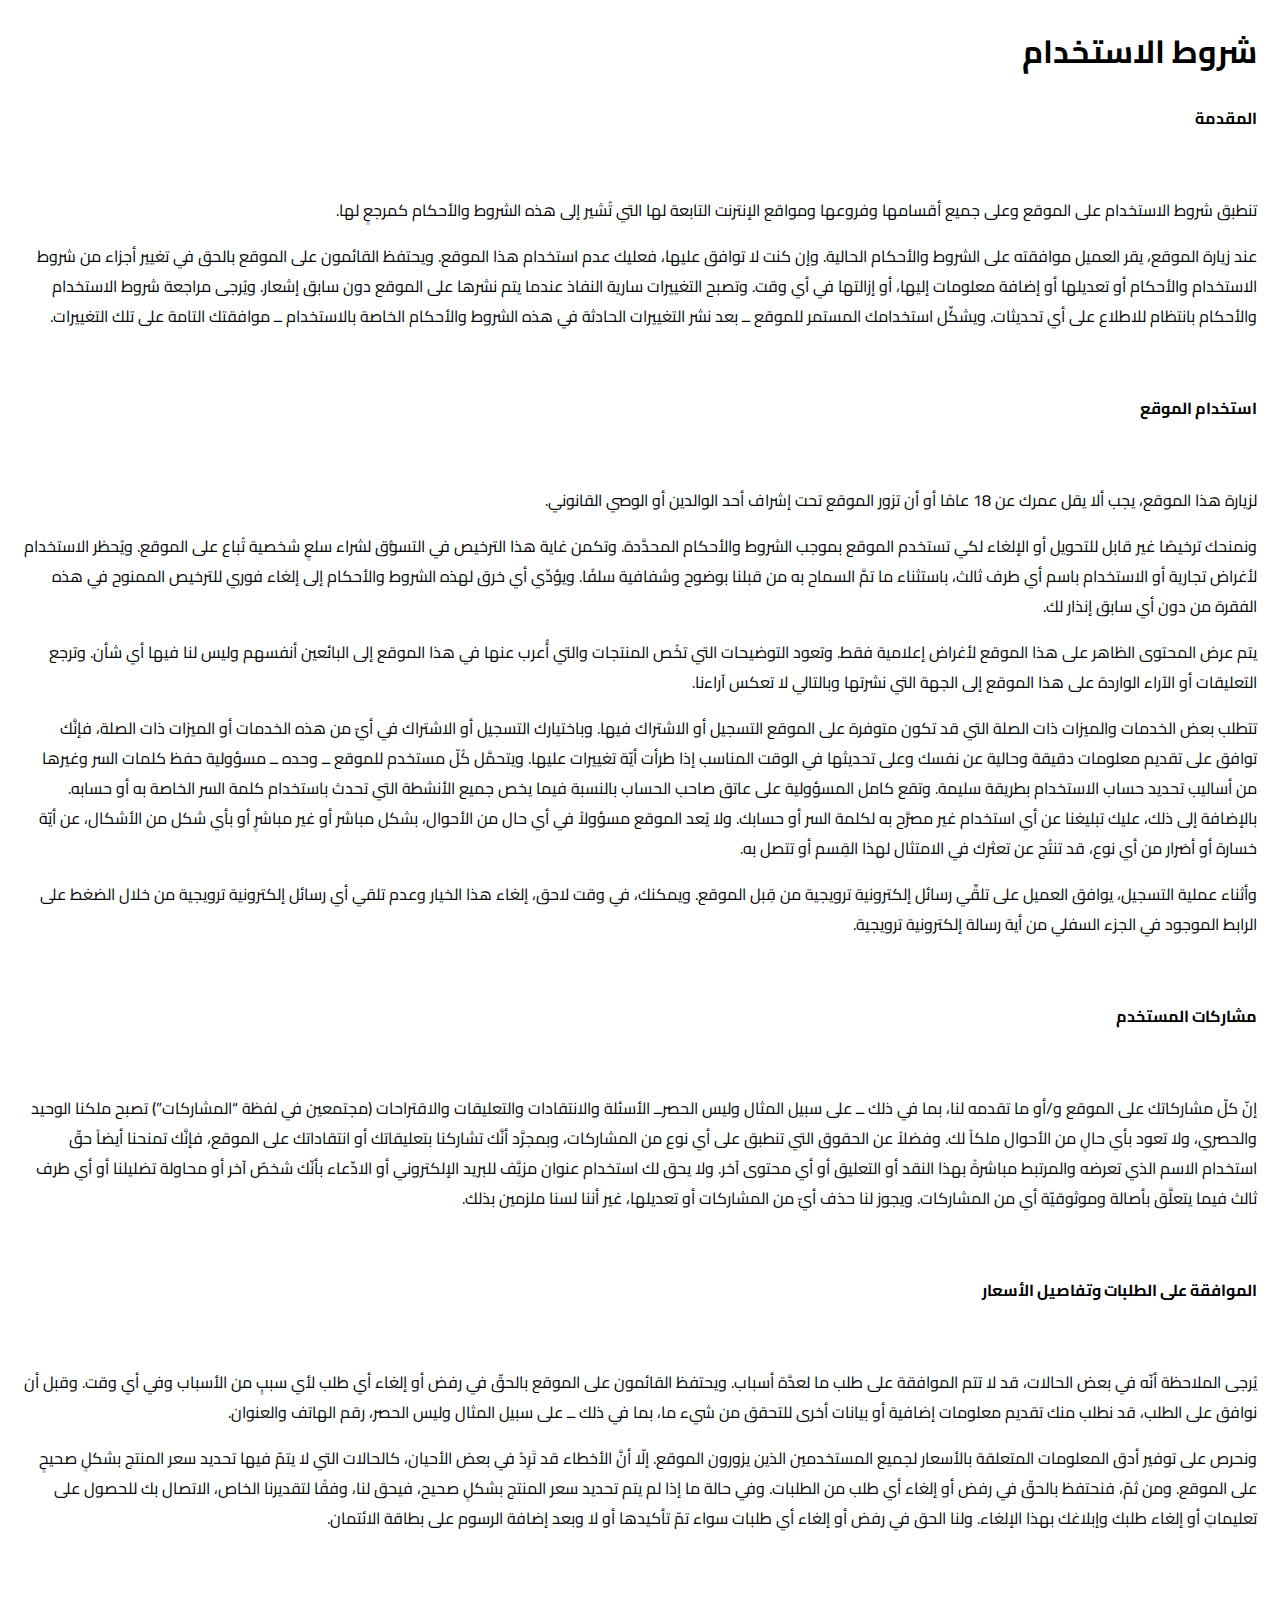
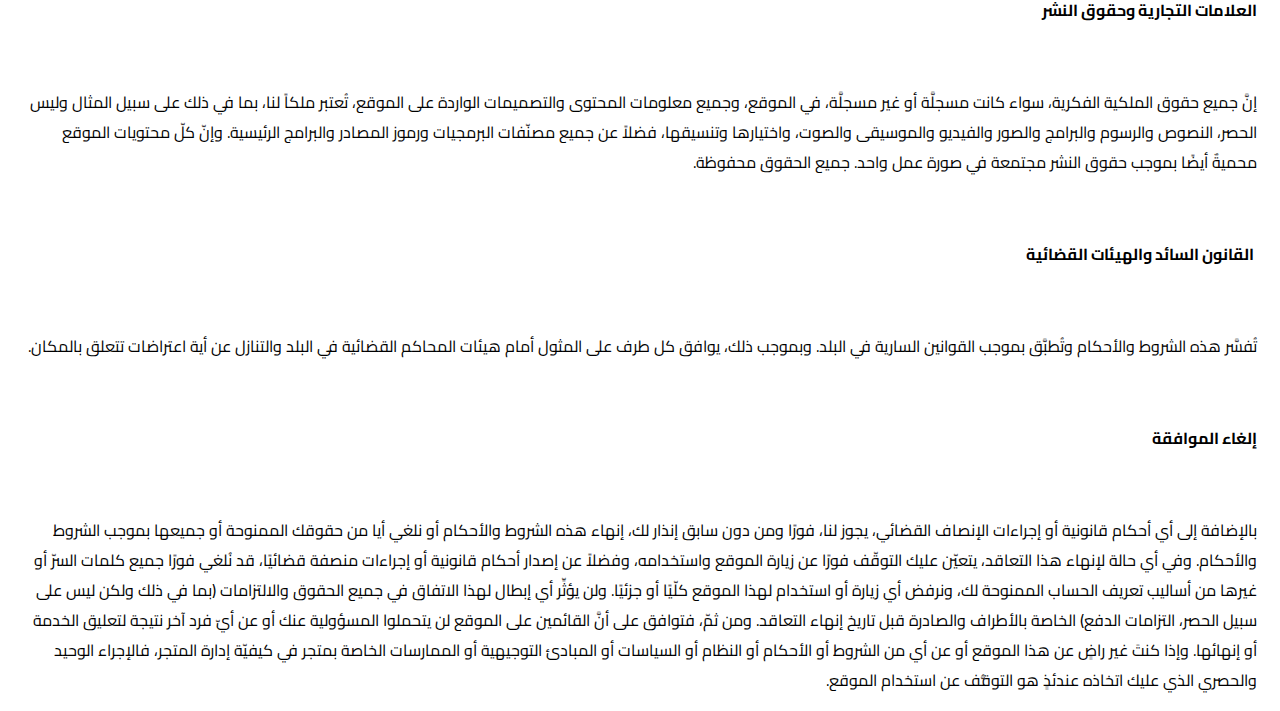
<file: terms-of-use.html>
<!DOCTYPE html>
<html dir="rtl" lang="ar">
<head>
<meta charset="UTF-8">
<title>Terms Of Use</title>
<link rel='stylesheet' id='google-fonts-1-css'  href='https://fonts.googleapis.com/css?family=Roboto%3A100%2C100italic%2C200%2C200italic%2C300%2C300italic%2C400%2C400italic%2C500%2C500italic%2C600%2C600italic%2C700%2C700italic%2C800%2C800italic%2C900%2C900italic%7CRoboto+Slab%3A100%2C100italic%2C200%2C200italic%2C300%2C300italic%2C400%2C400italic%2C500%2C500italic%2C600%2C600italic%2C700%2C700italic%2C800%2C800italic%2C900%2C900italic%7CCairo%3A100%2C100italic%2C200%2C200italic%2C300%2C300italic%2C400%2C400italic%2C500%2C500italic%2C600%2C600italic%2C700%2C700italic%2C800%2C800italic%2C900%2C900italic&#038;display=auto&#038;ver=5.8.1' type='text/css' media='all' />
<style>
*{font-family: Cairo, sans-serif;}
</style>
</head>
<body>
<section style="margin:15px;"><div class="container"><div class="app-heading"><h1 class="heading-primary">شروط الاستخدام</h1></div> <div class="page-body"><div class="fr-view"><p><strong>المقدمة</strong></p><p><br></p><p>تنطبق شروط الاستخدام على الموقع وعلى جميع أقسامها وفروعها ومواقع الإنترنت التابعة لها التي تُشير إلى هذه الشروط والأحكام كمرجعٍ لها.</p><p>عند زيارة الموقع، يقر العميل موافقته على الشروط والأحكام الحالية. وإن كنت لا توافق عليها، فعليك عدم استخدام هذا الموقع. ويحتفظ القائمون على الموقع بالحق في تغيير أجزاء من شروط الاستخدام والأحكام أو تعديلها أو إضافة معلومات إليها، أو إزالتها في أي وقت. وتصبح التغييرات سارية النفاذ عندما يتم نشرها على الموقع دون سابق إشعار. ويُرجى مراجعة شروط الاستخدام والأحكام بانتظام للاطلاع على أي تحديثات. ويشكِّل استخدامك المستمر للموقع ــ بعد نشر التغييرات الحادثة في هذه الشروط والأحكام الخاصة بالاستخدام ــ موافقتك التامة على تلك التغييرات.</p><p><br></p><p><strong>استخدام الموقع</strong></p><p><br></p><p>لزيارة هذا الموقع، يجب ألا يقل عمرك عن 18 عامًا أو أن تزور الموقع تحت إشراف أحد الوالدين أو الوصي القانوني.</p><p>ونمنحك ترخيصًا غير قابل للتحويل أو الإلغاء لكي تستخدم الموقع بموجب الشروط والأحكام المحدَّدة. وتكمن غاية هذا الترخيص في التسوُّق لشراء سلعٍ شخصية تُباع على الموقع. ويُحظر الاستخدام لأغراض تجارية أو الاستخدام باسم أي طرف ثالث، باستثناء ما تمَّ السماح به من قبلنا بوضوح وشفافية سلفًا. ويؤدِّي أي خرق لهذه الشروط والأحكام إلى إلغاء فوري للترخيص الممنوح في هذه الفقرة من دون أي سابق إنذار لك.</p><p>يتم عرض المحتوى الظاهر على هذا الموقع لأغراض إعلامية فقط. وتعود التوضيحات التي تخُص المنتجات والتي أُعرب عنها في هذا الموقع إلى البائعين أنفسهم وليس لنا فيها أي شأن. وترجع التعليقات أو الآراء الواردة على هذا الموقع إلى الجهة التي نشرتها وبالتالي لا تعكس آراءنا.</p><p>تتطلب بعض الخدمات والميزات ذات الصلة التي قد تكون متوفرة على الموقع التسجيل أو الاشتراك فيها. وباختيارك التسجيل أو الاشتراك في أيّ من هذه الخدمات أو الميزات ذات الصلة، فإنَّك توافق على تقديم معلومات دقيقة وحالية عن نفسك وعلى تحديثها في الوقت المناسب إذا طرأت أيّة تغييرات عليها. ويتحمَّل كُلّ مستخدم للموقع ــ وحده ــ مسؤولية حفظ كلمات السر وغيرها من أساليب تحديد حساب الاستخدام بطريقة سليمة. وتقع كامل المسؤولية على عاتق صاحب الحساب بالنسبة فيما يخص جميع الأنشطة التي تحدث باستخدام كلمة السر الخاصة به أو حسابه. بالإضافة إلى ذلك، عليك تبليغنا عن أي استخدام غير مصرَّح به لكلمة السر أو حسابك. ولا يُعد الموقع مسؤولاً في أي حال من الأحوال، بشكل مباشر أو غير مباشرٍ أو بأي شكل من الأشكال، عن أيّة خسارة أو أضرار من أي نوع، قد تنتُج عن تعثرك في الامتثال لهذا القِسم أو تتصل به.</p><p>وأثناء عملية التسجيل، يوافق العميل على تلقِّي رسائل إلكترونية ترويجية من قِبل الموقع. ويمكنك، في وقت لاحق، إلغاء هذا الخيار وعدم تلقي أي رسائل إلكترونية ترويجية من خلال الضغط على الرابط الموجود في الجزء السفلي من أية رسالة إلكترونية ترويجية.</p><p><br></p><p><strong>مشاركات المستخدم</strong></p><p><br></p><p>إنّ كلّ مشاركاتك على الموقع و/أو ما تقدمه لنا، بما في ذلك ــ على سبيل المثال وليس الحصرــ الأسئلة والانتقادات والتعليقات والاقتراحات (مجتمعين في لفظة “المشاركات”) تصبح ملكنا الوحيد والحصري، ولا تعود بأي حالٍ من الأحوال ملكاً لك. وفضلاً عن الحقوق التي تنطبق على أي نوع من المشاركات، وبمجرَّد أنَّك تشاركنا بتعليقاتك أو انتقاداتك على الموقع، فإنَّك تمنحنا أيضاً حقّ استخدام الاسم الذي تعرضه والمرتبط مباشرةً بهذا النقد أو التعليق أو أي محتوى آخر. ولا يحق لك استخدام عنوان مزيَّف للبريد الإلكتروني أو الادِّعاء بأنّك شخصٌ آخر أو محاولة تضليلنا أو أي طرف ثالث فيما يتعلَّق بأصالة وموثوقيّة أي من المشاركات. ويجوز لنا حذف أيّ من المشاركات أو تعديلها، غير أننا لسنا ملزمين بذلك.</p><p><br></p><p><strong>الموافقة على الطلبات وتفاصيل الأسعار</strong></p><p><br></p><p>يُرجى الملاحظة أنّه في بعض الحالات، قد لا تتم الموافقة على طلب ما لعدَّة أسباب. ويحتفظ القائمون على الموقع بالحقّ في رفض أو إلغاء أي طلب لأي سببٍ من الأسباب وفي أي وقت. وقبل أن نوافق على الطلب، قد نطلب منك تقديم معلومات إضافية أو بيانات أخرى للتحقق من شيء ما، بما في ذلك ــ على سبيل المثال وليس الحصر، رقم الهاتف والعنوان.</p><p>ونحرص على توفير أدق المعلومات المتعلقة بالأسعار لجميع المستخدمين الذين يزورون الموقع. إلّا أنَّ الأخطاء قد تَرِدُ في بعض الأحيان، كالحالات التي لا يتمّ فيها تحديد سعر المنتج بشكلٍ صحيحٍ على الموقع. ومن ثمّ، فنحتفظ بالحقّ في رفض أو إلغاء أي طلب من الطلبات. وفي حالة ما إذا لم يتم تحديد سعر المنتج بشكلٍ صحيح، فيحق لنا، وفقًا لتقديرنا الخاص، الاتصال بك للحصول على تعليماتٍ أو إلغاء طلبك وإبلاغك بهذا الإلغاء. ولنا الحق في رفض أو إلغاء أي طلبات سواء تمّ تأكيدها أو لا وبعد إضافة الرسوم على بطاقة الائتمان.</p><p><br></p><p><strong>العلامات التجارية وحقوق النشر</strong></p><p><br></p><p>إنَّ جميع حقوق الملكية الفكرية، سواء كانت مسجلَّة أو غير مسجلَّة، في الموقع، وجميع معلومات المحتوى والتصميمات الواردة على الموقع، تُعتبر ملكاً لنا، بما في ذلك على سبيل المثال وليس الحصر، النصوص والرسوم والبرامج والصور والفيديو والموسيقى والصوت، واختيارها وتنسيقها، فضلاً عن جميع مصنّفات البرمجيات ورموز المصادر والبرامج الرئيسية. وإنّ كلّ محتويات الموقع محميةٌ أيضًا بموجب حقوق النشر مجتمعة في صورة عمل واحد. جميع الحقوق محفوظة.</p><p><br></p><p><strong>&nbsp;القانون السائد والهيئات القضائية</strong></p><p><br></p><p>تُفسَّر هذه الشروط والأحكام وتُطبَّق بموجب القوانين السارية في البلد. وبموجب ذلك، يوافق كل طرف على المثول أمام هيئات المحاكم القضائية في البلد والتنازل عن أية اعتراضات تتعلق بالمكان.</p><p><br></p><p><strong>إلغاء الموافقة</strong></p><p><br></p><p>بالإضافة إلى أي أحكام قانونية أو إجراءات الإنصاف القضائي، يجوز لنا، فورًا ومن دون سابق إنذار لك، إنهاء هذه الشروط والأحكام أو نلغي أيا من حقوقك الممنوحة أو جميعها بموجب الشروط والأحكام. وفي أي حالة لإنهاء هذا التعاقد، يتعيّن عليك التوقّف فورًا عن زيارة الموقع واستخدامه، وفضلاً عن إصدار أحكام قانونية أو إجراءات منصفة قضائيًا، قد نُلغي فورًا جميع كلمات السرّ أو غيرها من أساليب تعريف الحساب الممنوحة لك، ونرفض أي زيارة أو استخدام لهذا الموقع كلّيًا أو جزئيًا. ولن يؤثِّر أي إبطال لهذا الاتفاق في جميع الحقوق والالتزامات (بما في ذلك ولكن ليس على سبيل الحصر، التزامات الدفع) الخاصة بالأطراف والصادرة قبل تاريخ إنهاء التعاقد. ومن ثمّ، فتوافق على أنَّ القائمين على الموقع لن يتحملوا المسؤولية عنك أو عن أيّ فرد آخر نتيجة لتعليق الخدمة أو إنهائها. وإذا كنتَ غير راضٍ عن هذا الموقع أو عن أي من الشروط أو الأحكام أو النظام أو السياسات أو المبادئ التوجيهية أو الممارسات الخاصة بمتجر في كيفيّة إدارة المتجر، فالإجراء الوحيد والحصري الذي عليك اتخاذه عندئذٍ هو التوقُّف عن استخدام الموقع.</p></div></div></div></section>
</body>
</html>
</file>
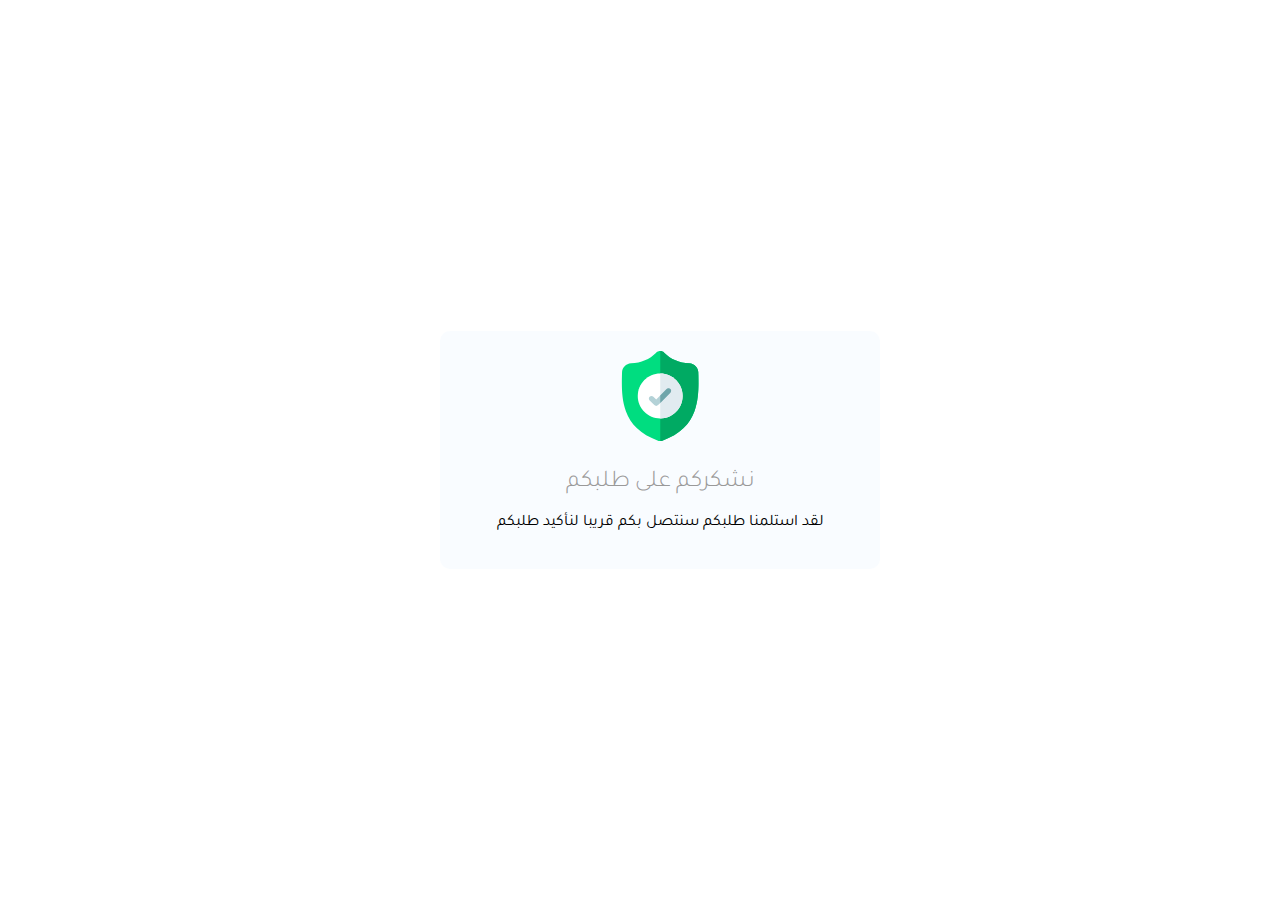
<file: thanks.html>
<!DOCTYPE html>
<html lang='en'>



  <head>
    <meta charset='utf-8'>
    <title>ثم طلب المنتج بنجاح</title>
    <meta content='IE=edge' http-equiv='X-UA-Compatible'>
    <meta content='width=device-width, initial-scale=1' name='viewport'>
    <style type="text/css">
      @import url('https://fonts.googleapis.com/css?family=Tajawal:400,700');

* {
    font-size: 16px;
}

body.success {
    background-image: url(https://cdn.stocksnap.io/img-thumbs/960w/FOY2BVBLR9.jpg);
    background-size: cover;
    background-position: top center;
    background-repeat: no-repeat;
}

input:focus,
button:focus {
    outline: none;
}

button:hover,
.reset:hover {
    opacity: .8;
}

button:active,
.reset:active {
    opacity: .5;
}

.container {
    width: 400px;
    position: absolute;
    top: 50%;
    left: 50%;
    -webkit-transform: translate(-50%, -50%);
    -ms-transform: translate(-50%, -50%);
    transform: translate(-50%, -50%);
}

.steps {
    margin-bottom: 10px;
    position: relative;
    height: 25px;
}

.steps > div {
    position: absolute;
    top: 0;
    -webkit-transform: translate(-50%);
    -ms-transform: translate(-50%);
    transform: translate(-50%);
    height: 25px;
    padding: 0 5px;;
    display: inline-block;
    width: 80px;
    text-align: center;
    -webkit-transition: .3s all ease;
    transition: .3s all ease;
}

.steps > div > span {
    line-height: 25px;
    height: 25px;
    margin: 0;
    color: #777;
    font-family: 'Tajawal', sans-serif;
    font-size: .9rem;
    font-weight: 300;
}

.steps > div > .liner {
    position: absolute;
    height: 2px;
    width: 0%;
    left: 0;
    top: 50%;
    margin-top: -1px;
    background: #999;
    -webkit-transition: .3s all ease;
    transition: .3s all ease;
}

.step-one {
    left: 0;
}

.step-two {
    left: 50%;
    clip: rect(0, 0px, 25px, 0px);
}

.step-three {
    left: 100%;
    clip: rect(0, 0px, 25px, 0px);
}

.line {
    width: 100%;
    height: 5px;
    background: #ddd;
    position: relative;
    border-radius: 10px;
    overflow: visible;
    margin-bottom: 50px;
}

.line .dot-move {
    position: absolute;
    top: 50%;
    left: 0%;
    width: 15px;
    height: 15px;
    -webkit-transform: translate(-50%, -50%);
    -ms-transform: translate(-50%, -50%);
    transform: translate(-50%, -50%);
    background: #ddd;
    border-radius: 50%;
    -webkit-transition: .3s all ease;
    transition: .3s all ease;
}

.line .dot {
    position: absolute;
    top: 50%;
    width: 15px;
    height: 15px;
    left: 0;
    background: #ddd;
    border-radius: 50%;
    -webkit-transition: .3s all ease;
    transition: .3s all ease;
    -webkit-transform: translate(-50%, -50%) scale(.5);
    -ms-transform: translate(-50%, -50%) scale(.5);
    transform: translate(-50%, -50%) scale(.5);
}

.line .dot.zero {
    left: 0%;
    background: #bbb;
}

.container.slider-one-active .dot.zero {
    background: #5892fc;
}

.line .dot.center {
    left: 50%;
    background: #bbb
}

.line .dot.full {
    left: 100%;
    background: #bbb
}

.slider-ctr {
    width: 100%;
    overflow: hidden;
}

.slider {
    overflow: hidden;
    width: 1200px;
    -webkit-transition: .3s all ease;
    transition: .3s all ease;
    -webkit-transform: translate(0px) scale(1);
    -ms-transform: translate(0px) scale(1);
    transform: translate(0px) scale(1);
}

.container.slider-one-active .slider-two,
.container.slider-one-active .slider-three {
    -webkit-transform: scale(.5);
    -ms-transform: scale(.5);
    transform: scale(.5);
}

.container.slider-two-active .slider-one,
.container.slider-two-active .slider-three {
    -webkit-transform: scale(.5);
    -ms-transform: scale(.5);
    transform: scale(.5);
}

.container.slider-three-active .slider-one,
.container.slider-three-active .slider-two {
    -webkit-transform: scale(.5);
    -ms-transform: scale(.5);
    transform: scale(.5);
}

.slider-one,
.slider-two,
.slider-three {
    -webkit-transition: .3s all ease;
    transition: .3s all ease;
}

.slider-form {
    float: left;
    width: 400px;
    text-align: center;
    font-family: tajawal;
    background: #f0f8ff61;
    padding: 20px;
    border-radius: 10px;
}

.slider-form h2 {
    font-size: 1.5rem;
    font-family: 'Tajawal', sans-serif;
    font-weight: 300;
    margin-bottom: 15px;
    color: #999;
    position: relative;
}

.slider-form h2 .yourname {
    font-weight: 400;
}

.slider-form h3 {
    font-size: 1.5rem;
    font-family: 'Tajawal', sans-serif;
    font-weight: 300;
    margin-bottom: 50px;
    line-height: 1.5;
    color: #999;
    position: relative;
}

.slider-form h3 .balapa {
    font-family: 'Pacifico', sans-serif;
    display: inline-block;
    color: #5892fc;
    text-decoration: none
}

.slider-form input, select {
    width: 100%;
    box-sizing: border-box;
    padding: 15px 20px;
    background: #fafafa;
    border: 1px solid transparent;
    color: #777;
    border-radius: 50px;
    margin-bottom: 5px;
    font-size: 1rem;
    font-family: 'Tajawal', sans-serif;
    position: relative;
    z-index: 99;
}

.slider-form input:focus, select {
    background: #fcfcfc;
    border: 1px solid #ddd;
}

.slider-form button,
.reset {
  display: inline-block;
  text-decoration: none;
    background: #5892fc;
    border: none;
    color: white;
    padding: 10px 25px;
    font-size: 1rem;
    border-radius: 3px;
    cursor: pointer;
    font-family: 'Tajawal', sans-serif;
    font-weight: 300;
    position: relative;
}

/*  emot */

.label-ctr {
    margin-bottom: 50px;
}

label.radio {
    height: 55px;
    width: 55px;
    display: inline-block;
    margin: 0 10px;
    background: transparent;
    position: relative;
    border-radius: 50%;
    cursor: pointer
}

label.radio input {
    visibility: hidden
}

label.radio input:checked + .emot {
    -webkit-transform: scale(1.25);
    -ms-transform: scale(1.25);
    transform: scale(1.25);
}

label.radio input:checked + .emot,
label.radio input:checked + .emot .mouth {
    border-color: #5892fc;
}

label.radio input:checked + .emot:before,
label.radio input:checked + .emot:after {
    background: #5892fc;
}

label.radio .emot {
    position: absolute;
    top: 0;
    left: 0;
    right: 0;
    bottom: 0;
    background: #fafafa;
    border-radius: 50%;
    border: 2px solid #ddd;
    -webkit-transition: .3s all ease;
    transition: .3s all ease;
}

label.radio .emot:before {
    content: "";
    position: absolute;
    top: 15px;
    left: 15px;
    width: 5px;
    height: 10px;
    background: #ddd;
}

label.radio .emot:after {
    content: "";
    position: absolute;
    top: 15px;
    right: 15px;
    width: 5px;
    height: 10px;
    background: #ddd;
}

label.radio .emot .mouth {
    position: absolute;
    bottom: 10px;
    right: 15px;
    left: 15px;
    height: 15px;
    border-radius: 50%;
    border: 3px solid #ddd;
    background: transparent;
    clip: rect(0, 35px, 10px, 0);
}

label.radio .emot .mouth.smile {
    -webkit-transform: rotate(180deg);
    -ms-transform: rotate(180deg);
    transform: rotate(180deg);
}

label.radio .emot .mouth.sad {
    -webkit-transform: translateY(50%);
    -ms-transform: translateY(50%);
    transform: translateY(50%);
}

/*  center */

.container.center .line .dot-move {
    left: 50%;
    -webkit-animation: .3s anim 1;
}

.container.center .line .dot.center {
    background: #5892fc;
}

.container.center .slider {
    -webkit-transform: translate(-400px);
    -ms-transform: translate(-400px);
    transform: translate(-400px);
}

.container.center .step-two {
    clip: rect(0, 100px, 25px, 0px);
}

.container.center .step-one .liner {
    width: 100%;
}

/*  full */

.container.full .line .dot-move {
    left: 100%;
    -webkit-animation: .3s anim 1;
}

.container.full .line .dot.full {
    background: #5892fc;
}

.container.full .slider {
    -webkit-transform: translate(-800px);
    -ms-transform: translate(-800px);
    transform: translate(-800px);
}

.container.full .step-two,
.container.full .step-three {
    clip: rect(0, 100px, 25px, 0px);
}

.container.full .step-one .liner,
.container.full .step-two .liner {
    width: 100%;
}
    </style>

<script>
!function (w, d, t) {
  w.TiktokAnalyticsObject=t;var ttq=w[t]=w[t]||[];ttq.methods=["page","track","identify","instances","debug","on","off","once","ready","alias","group","enableCookie","disableCookie"],ttq.setAndDefer=function(t,e){t[e]=function(){t.push([e].concat(Array.prototype.slice.call(arguments,0)))}};for(var i=0;i<ttq.methods.length;i++)ttq.setAndDefer(ttq,ttq.methods[i]);ttq.instance=function(t){for(var e=ttq._i[t]||[],n=0;n<ttq.methods.length;n++)ttq.setAndDefer(e,ttq.methods[n]);return e},ttq.load=function(e,n){var i="https://analytics.tiktok.com/i18n/pixel/events.js";ttq._i=ttq._i||{},ttq._i[e]=[],ttq._i[e]._u=i,ttq._t=ttq._t||{},ttq._t[e]=+new Date,ttq._o=ttq._o||{},ttq._o[e]=n||{};var o=document.createElement("script");o.type="text/javascript",o.async=!0,o.src=i+"?sdkid="+e+"&lib="+t;var a=document.getElementsByTagName("script")[0];a.parentNode.insertBefore(o,a)};

  ttq.load('C6TT8R8394AQ13GK0250');
  ttq.page();
}(window, document, 'ttq');
</script>

  </head>
	<body class="success">


    <div class="container">
    <!-- Contact Form - sent to a Google Sheet -->

      <div class="slider-form slider-one">

        <img src="[data-uri]" width="90" />

        <h2>نشكركم على  طلبكم</h2>

        <p>لقد استلمنا طلبكم سنتصل بكم قريبا لنأكيد طلبكم</p>

        
		
  </div>
    </div>
  <script src="https://ajax.googleapis.com/ajax/libs/jquery/2.1.4/jquery.min.js"></script>
  <!-- Custom Theme JavaScript -->


<!-- Facebook Pixel Code -->
<script>
!function(f,b,e,v,n,t,s)
{if(f.fbq)return;n=f.fbq=function(){n.callMethod?
n.callMethod.apply(n,arguments):n.queue.push(arguments)};
if(!f._fbq)f._fbq=n;n.push=n;n.loaded=!0;n.version='2.0';
n.queue=[];t=b.createElement(e);t.async=!0;
t.src=v;s=b.getElementsByTagName(e)[0];
s.parentNode.insertBefore(t,s)}(window, document,'script',
'https://connect.facebook.net/en_US/fbevents.js');
fbq('init', '577860480303616');
fbq('track', 'Purchase');
</script>
<noscript>
<img height="1" width="1" style="display:none"src="https://www.facebook.com/tr?id=577860480303616&ev=Purchase&noscript=1"/></noscript>
    <script>
        fbq('track', 'Purchase');
    </script>
<!-- End Facebook Pixel Code -->  
  
		<!-- Facebook Pixel Code -->
<script>
!function(f,b,e,v,n,t,s)
{if(f.fbq)return;n=f.fbq=function(){n.callMethod?
n.callMethod.apply(n,arguments):n.queue.push(arguments)};
if(!f._fbq)f._fbq=n;n.push=n;n.loaded=!0;n.version='2.0';
n.queue=[];t=b.createElement(e);t.async=!0;
t.src=v;s=b.getElementsByTagName(e)[0];
s.parentNode.insertBefore(t,s)}(window, document,'script',
'https://connect.facebook.net/en_US/fbevents.js');
fbq('init', '231428402380314');
fbq('track', 'Purchase');
</script>
<noscript>
<img height="1" width="1" style="display:none"src="https://www.facebook.com/tr?id=231428402380314&ev=Purchase&noscript=1"/></noscript>
    <script>
        fbq('track', 'Purchase');
    </script>
<!-- End Facebook Pixel Code -->  

		

		<!-- Facebook Pixel Code -->
<script>
!function(f,b,e,v,n,t,s)
{if(f.fbq)return;n=f.fbq=function(){n.callMethod?
n.callMethod.apply(n,arguments):n.queue.push(arguments)};
if(!f._fbq)f._fbq=n;n.push=n;n.loaded=!0;n.version='2.0';
n.queue=[];t=b.createElement(e);t.async=!0;
t.src=v;s=b.getElementsByTagName(e)[0];
s.parentNode.insertBefore(t,s)}(window, document,'script',
'https://connect.facebook.net/en_US/fbevents.js');
fbq('init', '4809339602482381');
fbq('track', 'Purchase');
</script>
<noscript>
<img height="1" width="1" style="display:none"src="https://www.facebook.com/tr?id=4809339602482381&ev=Purchase&noscript=1"/></noscript>
    <script>
        fbq('track', 'Purchase');
    </script>
<!-- End Facebook Pixel Code -->  		
		


</html>
</file>
